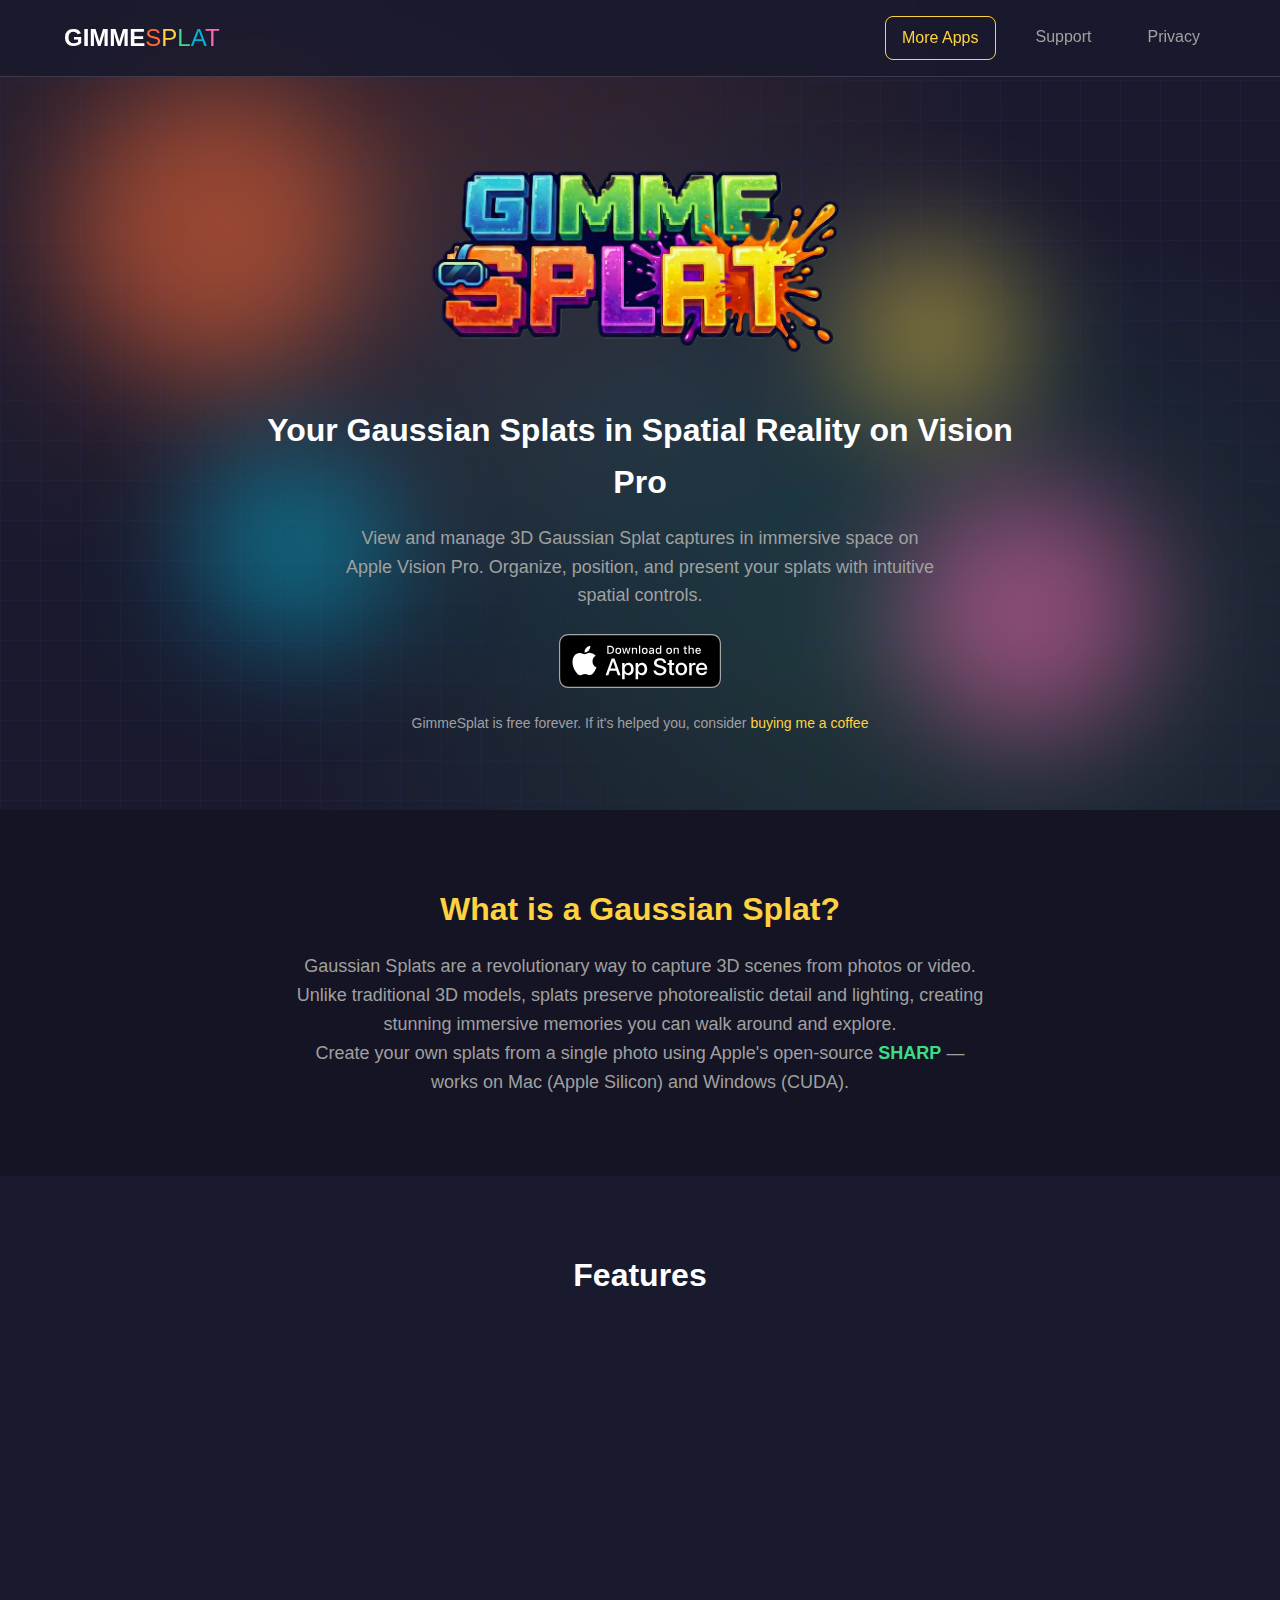
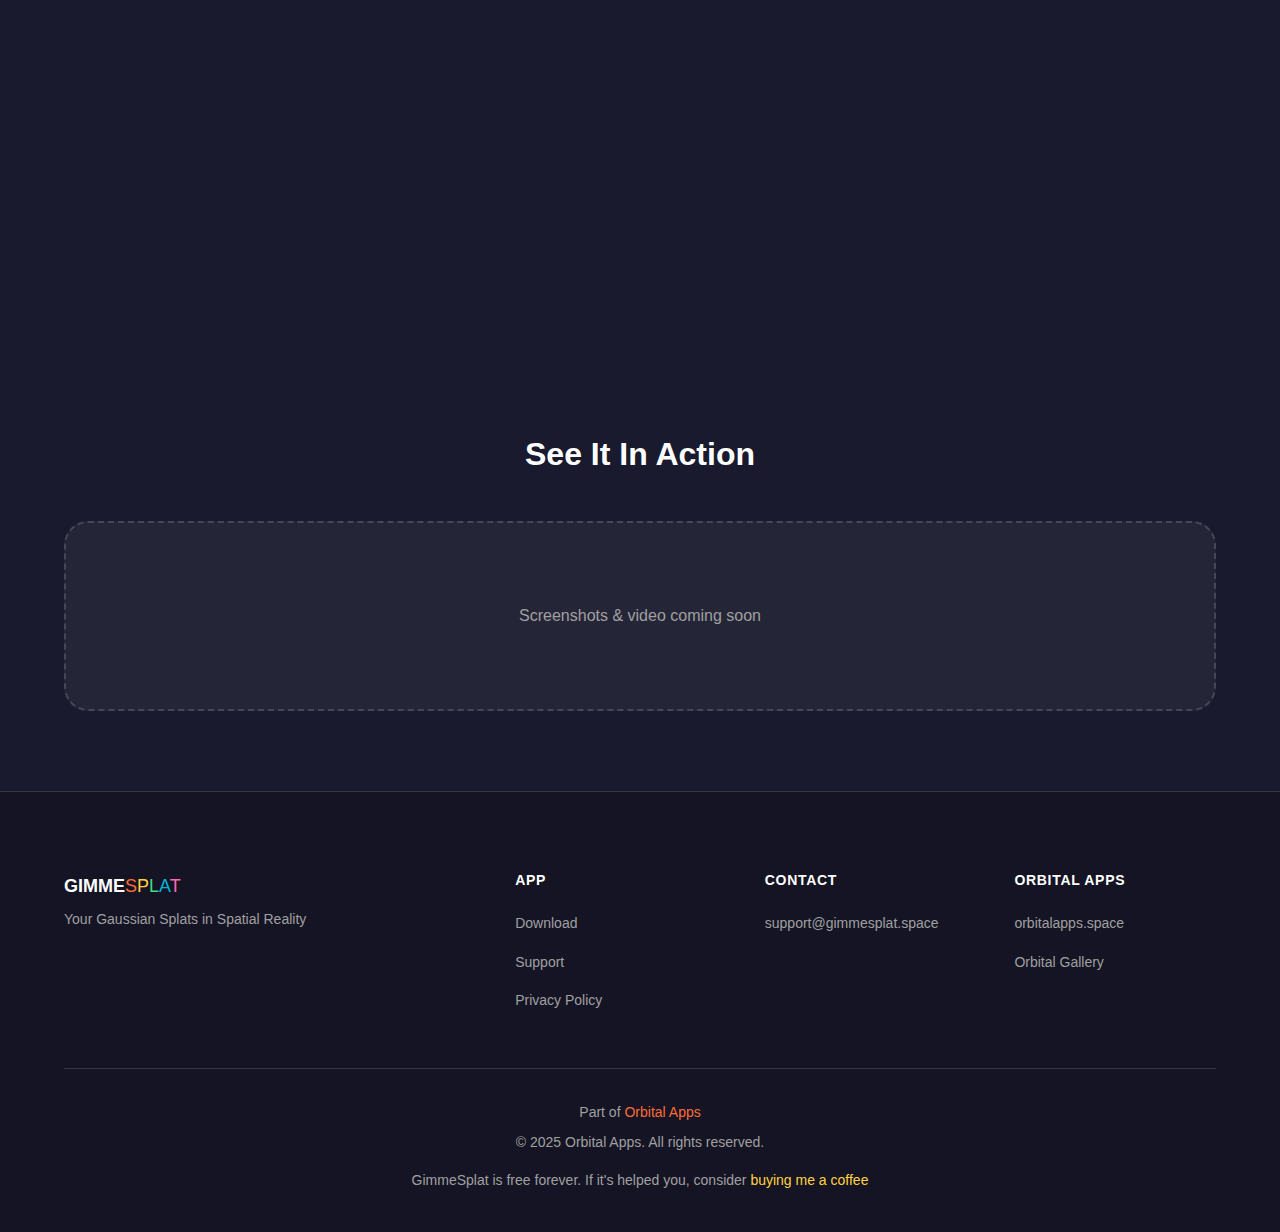
<file: index.html>
<!DOCTYPE html>
<html lang="en">
<head>
    <meta charset="UTF-8">
    <meta name="viewport" content="width=device-width, initial-scale=1.0">
    <title>GimmeSplat - Gaussian Splats in Spatial Reality | Apple Vision Pro</title>
    <meta name="description" content="View and manage Gaussian Splat 3D captures in immersive space on Apple Vision Pro. Multiple galleries, spatial controls, and AI metadata support.">

    <!-- Open Graph -->
    <meta property="og:title" content="GimmeSplat - Gaussian Splats in Spatial Reality">
    <meta property="og:description" content="View and manage Gaussian Splat 3D captures in immersive space on Apple Vision Pro.">
    <meta property="og:image" content="https://gimmesplat.space/images/og-image.png">
    <meta property="og:url" content="https://gimmesplat.space">
    <meta property="og:type" content="website">

    <!-- Twitter Card -->
    <meta name="twitter:card" content="summary_large_image">
    <meta name="twitter:title" content="GimmeSplat - Gaussian Splats in Spatial Reality">
    <meta name="twitter:description" content="View and manage Gaussian Splat 3D captures in immersive space on Apple Vision Pro.">
    <meta name="twitter:image" content="https://gimmesplat.space/images/og-image.png">

    <!-- Favicon -->
    <link rel="icon" type="image/png" href="images/app-icon.png">
    <link rel="apple-touch-icon" href="images/app-icon.png">

    <link rel="stylesheet" href="css/style.css">
</head>
<body>
    <!-- Navigation -->
    <nav class="nav">
        <div class="nav-container">
            <a href="/" class="nav-logo">
                <span class="logo-gimme">GIMME</span><span class="logo-splat"><span class="s">S</span><span class="p">P</span><span class="l">L</span><span class="a">A</span><span class="t">T</span></span>
            </a>
            <div class="nav-links">
                <a href="https://orbitalapps.space" class="nav-other-apps">More Apps</a>
                <a href="/support/">Support</a>
                <a href="/privacy/">Privacy</a>
            </div>
        </div>
    </nav>

    <!-- Hero Section -->
    <section class="hero">
        <div class="hero-bg">
            <div class="grid-overlay"></div>
            <!-- Decorative splats -->
            <div class="splat splat-1"></div>
            <div class="splat splat-2"></div>
            <div class="splat splat-3"></div>
            <div class="splat splat-4"></div>
        </div>
        <div class="hero-content">
            <div class="hero-logo">
                <img src="images/GimmeSplat_Logo_2_Website.png" alt="GimmeSplat" class="logo-image">
            </div>
            <p class="hero-tagline">Your Gaussian Splats in Spatial Reality on Vision Pro</p>
            <p class="hero-description">
                View and manage 3D Gaussian Splat captures in immersive space on Apple Vision Pro.
                Organize, position, and present your splats with intuitive spatial controls.
            </p>
            <a href="https://apps.apple.com/us/vision/apps-and-games" class="app-store-badge" aria-label="Download on the App Store">
                <img src="images/Download_on_App_Store/Black_lockup/SVG/Download_on_the_App_Store_Badge_US-UK_RGB_blk_092917.svg" alt="Download on the App Store" width="180" height="60">
            </a>
            <p class="hero-coffee">
                GimmeSplat is free forever. If it's helped you, consider <a href="https://buymeacoffee.com/orbitalapps">buying me a coffee</a>
            </p>
        </div>
    </section>

    <!-- What is a Gaussian Splat -->
    <section class="explainer">
        <div class="container">
            <h2>What is a Gaussian Splat?</h2>
            <p>
                Gaussian Splats are a revolutionary way to capture 3D scenes from photos or video.
                Unlike traditional 3D models, splats preserve photorealistic detail and lighting,
                creating stunning immersive memories you can walk around and explore.
            </p>
            <p class="explainer-cta">
                Create your own splats from a single photo using Apple's open-source
                <a href="https://github.com/apple/ml-sharp">SHARP</a> &mdash;
                works on Mac (Apple Silicon) and Windows (CUDA).
            </p>
        </div>
    </section>

    <!-- Features Section -->
    <section class="features">
        <div class="container">
            <h2>Features</h2>
            <div class="features-grid">
                <!-- Feature 1: Splat Sequencer -->
                <div class="feature-card" style="--accent: var(--color-pink)">
                    <div class="feature-icon">
                        <!-- SF Symbol: film.stack (sequencer) -->
                        <svg viewBox="0 0 24 24" fill="none" stroke="currentColor" stroke-width="1.5">
                            <rect x="2" y="4" width="20" height="16" rx="2"/>
                            <path d="M2 8h20M2 16h20M6 4v16M18 4v16"/>
                        </svg>
                    </div>
                    <h3>Splat Sequencer</h3>
                    <p>Choreograph splat presentations: record positions, set timing, and play back as an immersive slideshow.</p>
                </div>

                <!-- Feature 2: Spatial Freedom -->
                <div class="feature-card" style="--accent: var(--color-green)">
                    <div class="feature-icon">
                        <!-- SF Symbol: hand.pinch (spatial controls) -->
                        <svg viewBox="0 0 24 24" fill="none" stroke="currentColor" stroke-width="1.5">
                            <circle cx="12" cy="12" r="3"/>
                            <path d="M12 2v4M12 18v4M2 12h4M18 12h4"/>
                            <path d="M4.93 4.93l2.83 2.83M16.24 16.24l2.83 2.83M4.93 19.07l2.83-2.83M16.24 7.76l2.83-2.83"/>
                        </svg>
                    </div>
                    <h3>Spatial Freedom</h3>
                    <p>Intuitive gesture controls: pinch to scale, drag to move, twist to rotate. Position splats exactly where you want them.</p>
                </div>

                <!-- Feature 3: Smart Import -->
                <div class="feature-card" style="--accent: var(--color-blue)">
                    <div class="feature-icon">
                        <!-- SF Symbol: square.and.arrow.down (import) -->
                        <svg viewBox="0 0 24 24" fill="none" stroke="currentColor" stroke-width="1.5">
                            <path d="M12 3v12M12 15l-4-4M12 15l4-4"/>
                            <path d="M4 17v2a2 2 0 002 2h12a2 2 0 002-2v-2"/>
                        </svg>
                    </div>
                    <h3>Smart Import</h3>
                    <p>Drag & drop with automatic thumbnail matching. Just name your preview image the same as your splat file.</p>
                </div>

                <!-- Feature 4: Multiple Galleries -->
                <div class="feature-card" style="--accent: var(--color-orange)">
                    <div class="feature-icon">
                        <!-- SF Symbol: square.stack.3d.up (galleries) -->
                        <svg viewBox="0 0 24 24" fill="none" stroke="currentColor" stroke-width="1.5">
                            <rect x="3" y="8" width="14" height="10" rx="2"/>
                            <path d="M7 8V6a2 2 0 012-2h10a2 2 0 012 2v8a2 2 0 01-2 2h-2"/>
                            <path d="M5 12h10"/>
                        </svg>
                    </div>
                    <h3>Private Galleries</h3>
                    <p>Organize splats into separate collections. Lock sensitive galleries with Optic ID or passcode. Your content stays private.</p>
                </div>

                <!-- Feature 5: Universal Format -->
                <div class="feature-card" style="--accent: var(--color-yellow)">
                    <div class="feature-icon">
                        <!-- SF Symbol: doc.badge.gearshape (file format) -->
                        <svg viewBox="0 0 24 24" fill="none" stroke="currentColor" stroke-width="1.5">
                            <path d="M14 2H6a2 2 0 00-2 2v16a2 2 0 002 2h12a2 2 0 002-2V8l-6-6z"/>
                            <path d="M14 2v6h6"/>
                            <path d="M12 18v-6M9 15h6"/>
                        </svg>
                    </div>
                    <h3>Universal Format Support</h3>
                    <p>Works with any Gaussian Splat .ply or .splat file. If it's a splat, GimmeSplat can display it.</p>
                </div>
            </div>
        </div>
    </section>

    <!-- Screenshots Section (Placeholder) -->
    <section class="screenshots">
        <div class="container">
            <h2>See It In Action</h2>
            <div class="screenshots-placeholder">
                <p>Screenshots & video coming soon</p>
            </div>
        </div>
    </section>

    <!-- Footer -->
    <footer class="footer">
        <div class="container">
            <div class="footer-grid">
                <div class="footer-brand">
                    <span class="logo-gimme">GIMME</span><span class="logo-splat"><span class="s">S</span><span class="p">P</span><span class="l">L</span><span class="a">A</span><span class="t">T</span></span>
                    <p>Your Gaussian Splats in Spatial Reality</p>
                </div>
                <div class="footer-links">
                    <h4>App</h4>
                    <a href="https://apps.apple.com/us/vision/apps-and-games">Download</a>
                    <a href="/support/">Support</a>
                    <a href="/privacy/">Privacy Policy</a>
                </div>
                <div class="footer-links">
                    <h4>Contact</h4>
                    <a href="mailto:support@gimmesplat.space">support@gimmesplat.space</a>
                </div>
                <div class="footer-links">
                    <h4>Orbital Apps</h4>
                    <a href="https://orbitalapps.space">orbitalapps.space</a>
                    <a href="https://orbitalgallery.space">Orbital Gallery</a>
                </div>
            </div>
            <div class="footer-bottom">
                <p>Part of <a href="https://orbitalapps.space">Orbital Apps</a></p>
                <p class="copyright">&copy; 2025 Orbital Apps. All rights reserved.</p>
                <p class="coffee">
                    GimmeSplat is free forever. If it's helped you, consider
                    <a href="https://buymeacoffee.com/orbitalapps">buying me a coffee</a>
                </p>
            </div>
        </div>
    </footer>

    <script src="js/main.js"></script>
</body>
</html>
</file>
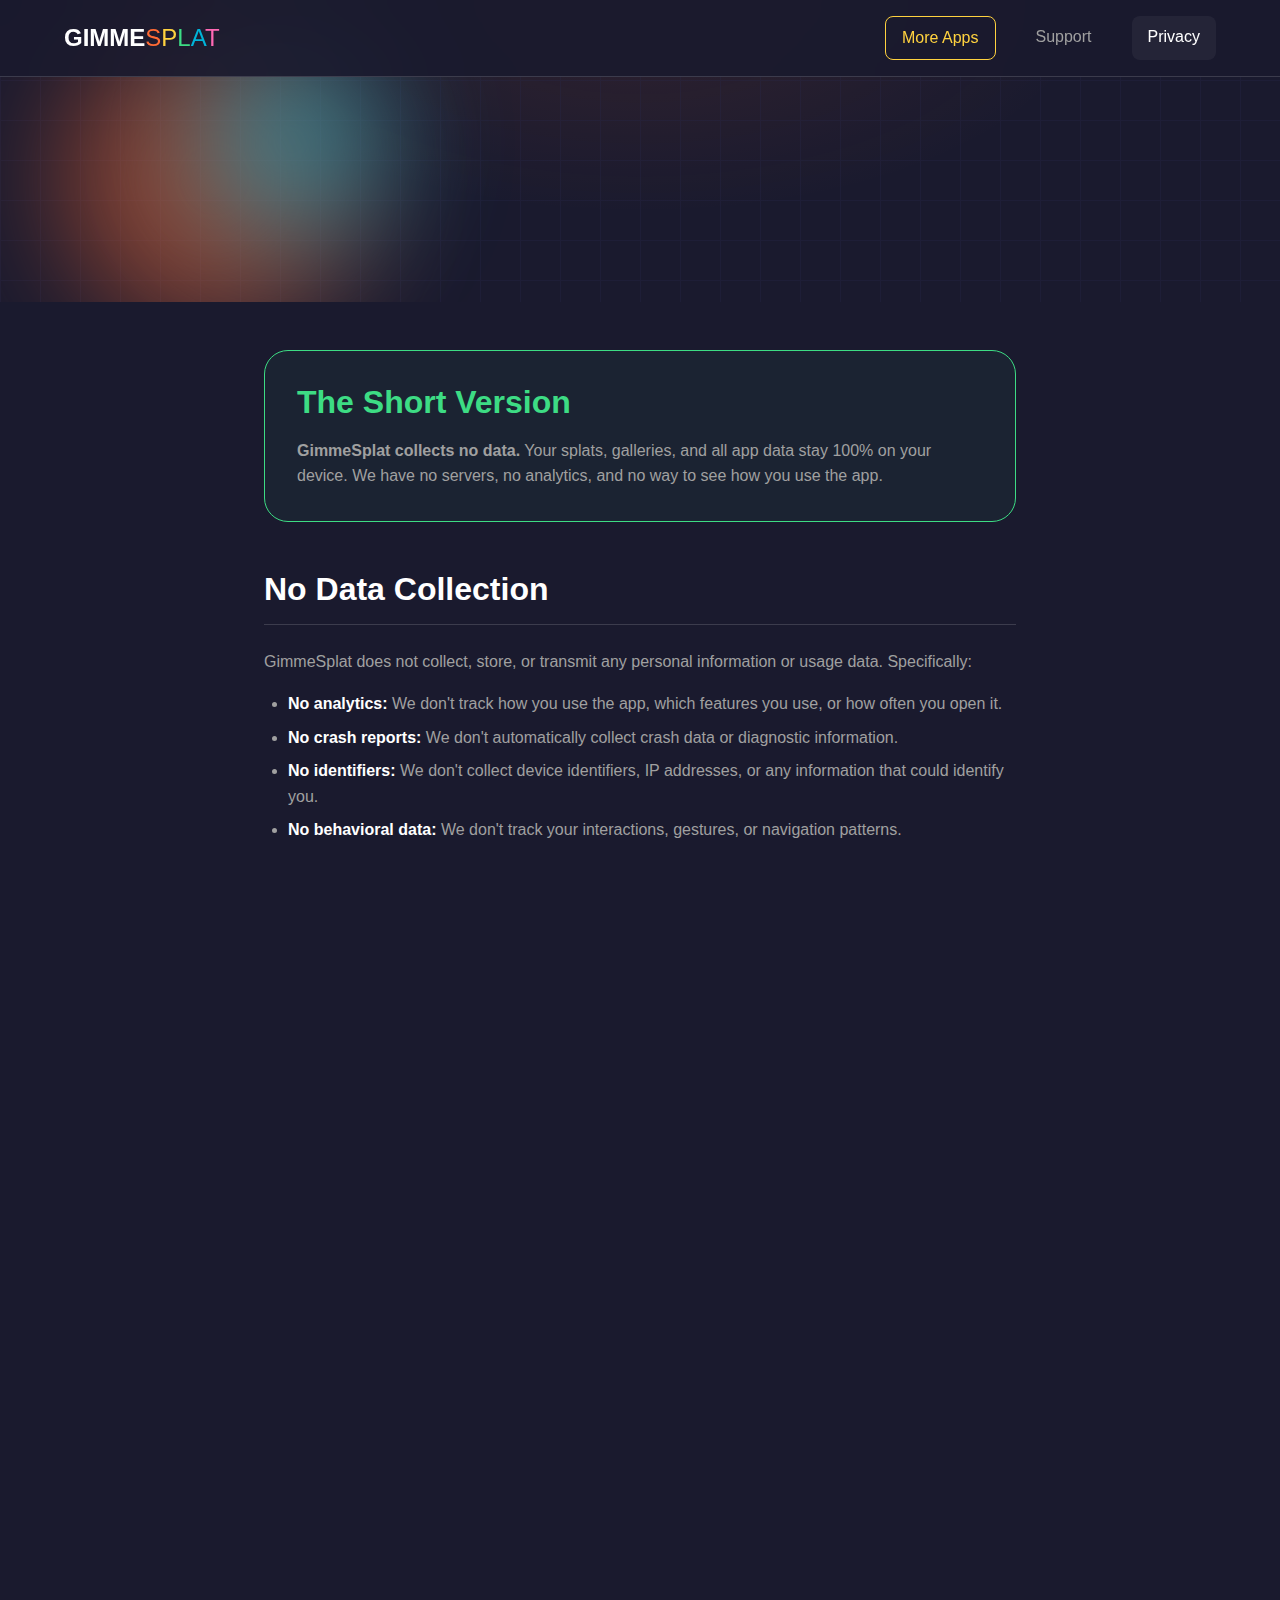
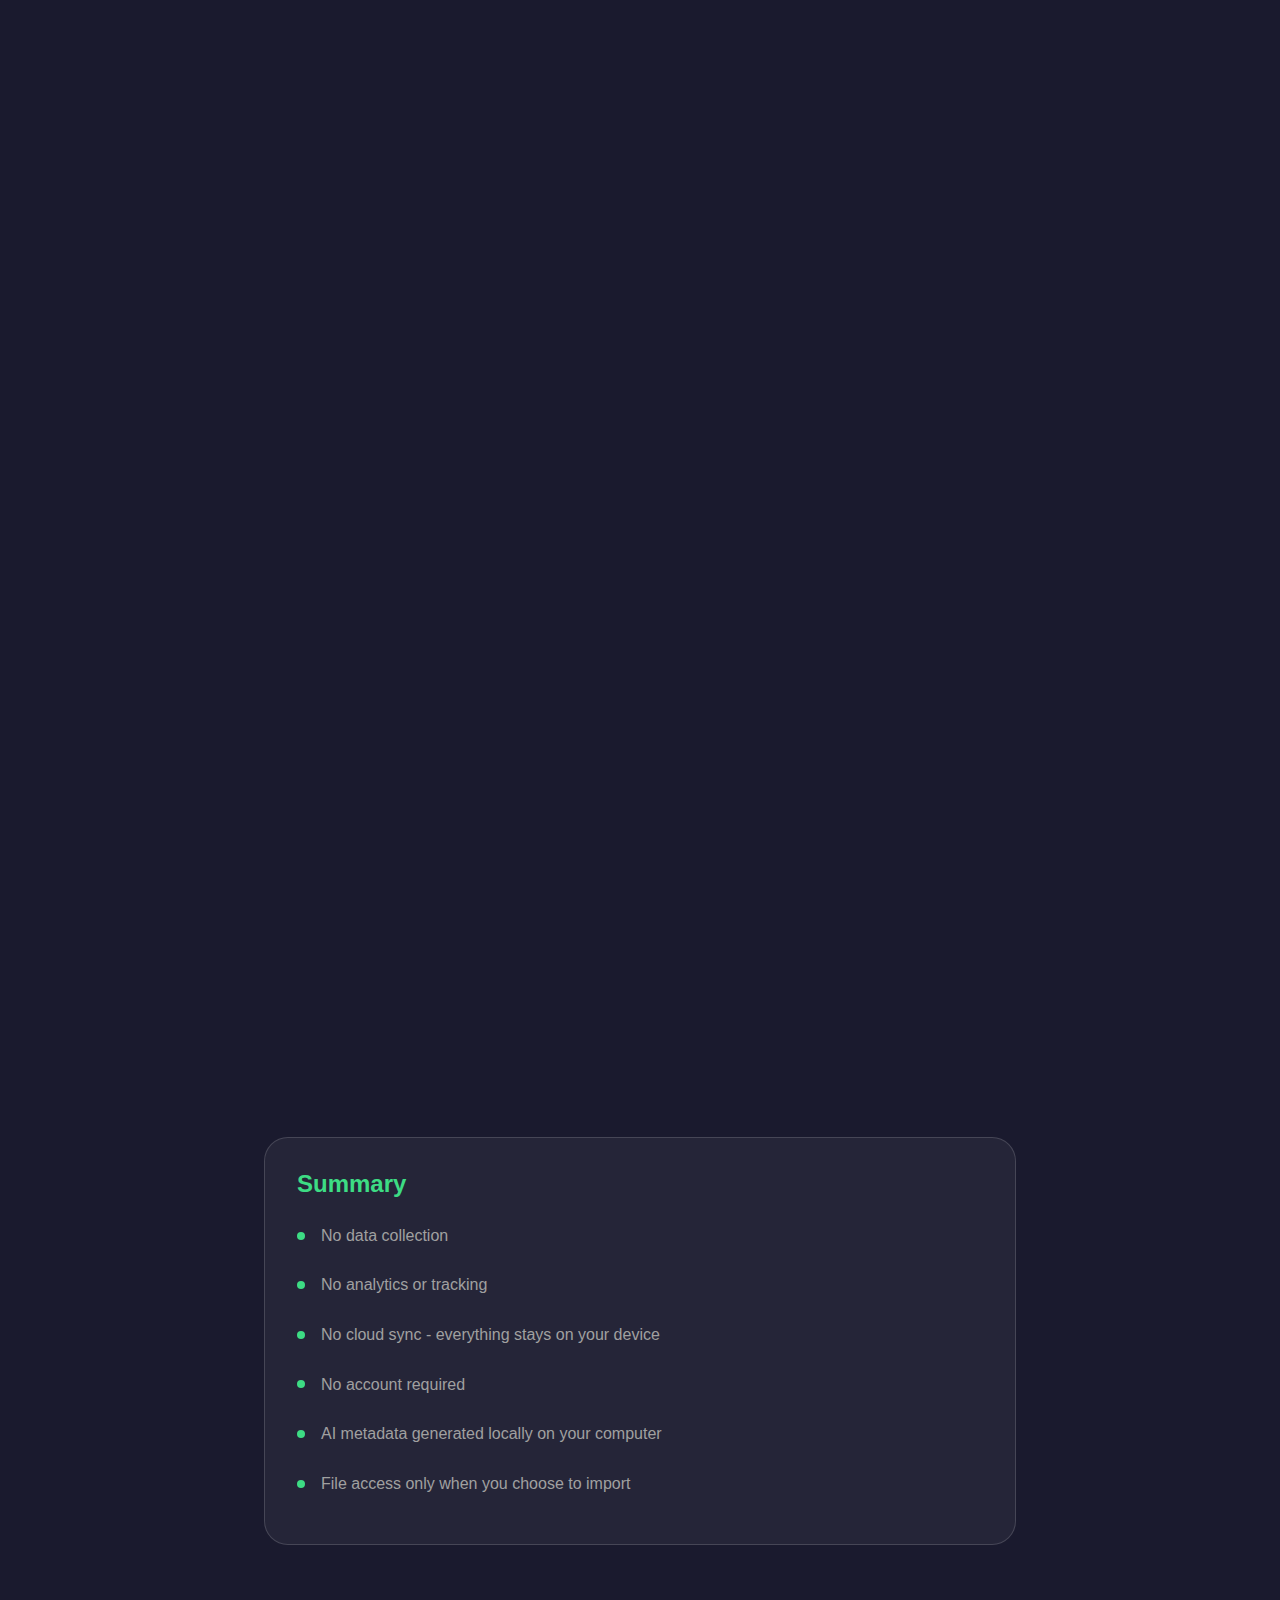
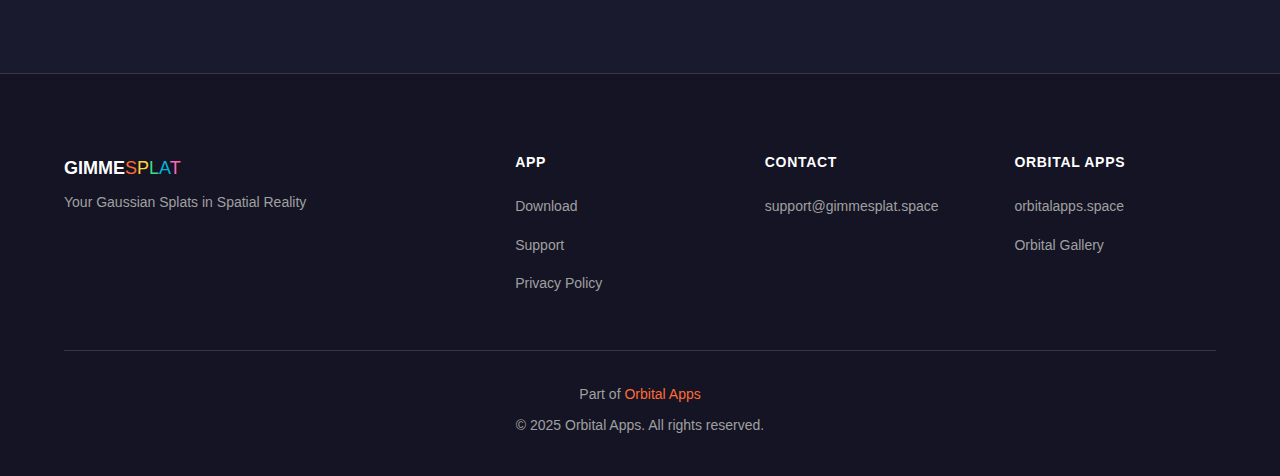
<file: privacy/index.html>
<!DOCTYPE html>
<html lang="en">
<head>
    <meta charset="UTF-8">
    <meta name="viewport" content="width=device-width, initial-scale=1.0">
    <title>Privacy Policy - GimmeSplat | Apple Vision Pro</title>
    <meta name="description" content="GimmeSplat privacy policy. Learn how we protect your data - spoiler: we don't collect any.">

    <!-- Open Graph -->
    <meta property="og:title" content="Privacy Policy - GimmeSplat">
    <meta property="og:description" content="GimmeSplat privacy policy. We don't collect any data.">
    <meta property="og:image" content="https://gimmesplat.space/images/og-image.png">
    <meta property="og:url" content="https://gimmesplat.space/privacy/">
    <meta property="og:type" content="website">

    <!-- Twitter Card -->
    <meta name="twitter:card" content="summary_large_image">
    <meta name="twitter:title" content="Privacy Policy - GimmeSplat">
    <meta name="twitter:description" content="GimmeSplat privacy policy. We don't collect any data.">
    <meta name="twitter:image" content="https://gimmesplat.space/images/og-image.png">

    <!-- Favicon -->
    <link rel="icon" type="image/png" href="../images/app-icon.png">
    <link rel="apple-touch-icon" href="../images/app-icon.png">

    <link rel="stylesheet" href="../css/style.css">
</head>
<body>
    <!-- Navigation -->
    <nav class="nav">
        <div class="nav-container">
            <a href="/" class="nav-logo">
                <span class="logo-gimme">GIMME</span><span class="logo-splat"><span class="s">S</span><span class="p">P</span><span class="l">L</span><span class="a">A</span><span class="t">T</span></span>
            </a>
            <div class="nav-links">
                <a href="https://orbitalapps.space" class="nav-other-apps">More Apps</a>
                <a href="/support/">Support</a>
                <a href="/privacy/" class="active">Privacy</a>
            </div>
        </div>
    </nav>

    <!-- Hero -->
    <section class="page-hero">
        <div class="hero-bg">
            <div class="grid-overlay"></div>
            <div class="splat splat-1"></div>
            <div class="splat splat-3"></div>
        </div>
        <div class="container">
            <h1>Privacy Policy</h1>
            <p>Last updated: January 2025</p>
        </div>
    </section>

    <!-- Privacy Content -->
    <section class="privacy-content">
        <div class="container">
            <div class="privacy-card highlight-card">
                <h2>The Short Version</h2>
                <p><strong>GimmeSplat collects no data.</strong> Your splats, galleries, and all app data stay 100% on your device. We have no servers, no analytics, and no way to see how you use the app.</p>
            </div>

            <div class="privacy-section">
                <h2>No Data Collection</h2>
                <p>GimmeSplat does not collect, store, or transmit any personal information or usage data. Specifically:</p>
                <ul>
                    <li><strong>No analytics:</strong> We don't track how you use the app, which features you use, or how often you open it.</li>
                    <li><strong>No crash reports:</strong> We don't automatically collect crash data or diagnostic information.</li>
                    <li><strong>No identifiers:</strong> We don't collect device identifiers, IP addresses, or any information that could identify you.</li>
                    <li><strong>No behavioral data:</strong> We don't track your interactions, gestures, or navigation patterns.</li>
                </ul>
            </div>

            <div class="privacy-section">
                <h2>No Cloud Sync</h2>
                <p>All your data is stored locally on your Apple Vision Pro:</p>
                <ul>
                    <li>Your Gaussian Splat files</li>
                    <li>Your galleries and organization</li>
                    <li>Your AI metadata (from ml-sharp)</li>
                    <li>Your app settings and preferences</li>
                    <li>Your Sequencer recordings</li>
                </ul>
                <p>We have no cloud infrastructure. Your data never leaves your device through GimmeSplat.</p>
            </div>

            <div class="privacy-section">
                <h2>No Account Required</h2>
                <p>GimmeSplat requires no sign-up, login, or account creation. You can use all features of the app without providing any personal information.</p>
            </div>

            <div class="privacy-section">
                <h2>File Access</h2>
                <p>GimmeSplat may request access to:</p>
                <ul>
                    <li><strong>Files:</strong> To import .ply and .splat files from your device storage</li>
                    <li><strong>Photos:</strong> Only if you choose to import thumbnail images from your photo library</li>
                </ul>
                <p>This access is only used when you explicitly choose to import files. We never automatically access, scan, or upload your files.</p>
            </div>

            <div class="privacy-section">
                <h2>Third-Party Services</h2>
                <p>GimmeSplat does not integrate with any third-party services, APIs, or SDKs that collect data. The app operates entirely offline and independently.</p>
            </div>

            <div class="privacy-section">
                <h2>Data Deletion</h2>
                <p>Since all data is stored locally on your device:</p>
                <ul>
                    <li>Delete individual splats using the Remove option in the app</li>
                    <li>Delete galleries using the Manage Galleries feature</li>
                    <li>Uninstall the app to remove all GimmeSplat data from your device</li>
                </ul>
            </div>

            <div class="privacy-section">
                <h2>Children's Privacy</h2>
                <p>GimmeSplat does not knowingly collect any information from anyone, including children under 13. Since we collect no data at all, there is no risk of children's data being collected.</p>
            </div>

            <div class="privacy-section">
                <h2>Changes to This Policy</h2>
                <p>If we ever change our privacy practices, we will update this page with the new policy and update the "Last updated" date. Since we currently collect no data, any change would likely only occur if we added optional features that require data processing, which would always be opt-in and clearly explained.</p>
            </div>

            <div class="privacy-section">
                <h2>Contact Us</h2>
                <p>If you have any questions about this Privacy Policy or GimmeSplat's data practices, please contact us:</p>
                <p><a href="mailto:support@gimmesplat.space">support@gimmesplat.space</a></p>
            </div>

            <div class="privacy-card">
                <h3>Summary</h3>
                <ul class="summary-list">
                    <li>No data collection</li>
                    <li>No analytics or tracking</li>
                    <li>No cloud sync - everything stays on your device</li>
                    <li>No account required</li>
                    <li>AI metadata generated locally on your computer</li>
                    <li>File access only when you choose to import</li>
                </ul>
            </div>
        </div>
    </section>

    <!-- Footer -->
    <footer class="footer">
        <div class="container">
            <div class="footer-grid">
                <div class="footer-brand">
                    <span class="logo-gimme">GIMME</span><span class="logo-splat"><span class="s">S</span><span class="p">P</span><span class="l">L</span><span class="a">A</span><span class="t">T</span></span>
                    <p>Your Gaussian Splats in Spatial Reality</p>
                </div>
                <div class="footer-links">
                    <h4>App</h4>
                    <a href="https://apps.apple.com/us/vision/apps-and-games">Download</a>
                    <a href="/support/">Support</a>
                    <a href="/privacy/">Privacy Policy</a>
                </div>
                <div class="footer-links">
                    <h4>Contact</h4>
                    <a href="mailto:support@gimmesplat.space">support@gimmesplat.space</a>
                </div>
                <div class="footer-links">
                    <h4>Orbital Apps</h4>
                    <a href="https://orbitalapps.space">orbitalapps.space</a>
                    <a href="https://orbitalgallery.space">Orbital Gallery</a>
                </div>
            </div>
            <div class="footer-bottom">
                <p>Part of <a href="https://orbitalapps.space">Orbital Apps</a></p>
                <p class="copyright">&copy; 2025 Orbital Apps. All rights reserved.</p>
            </div>
        </div>
    </footer>

    <script src="../js/main.js"></script>
</body>
</html>
</file>
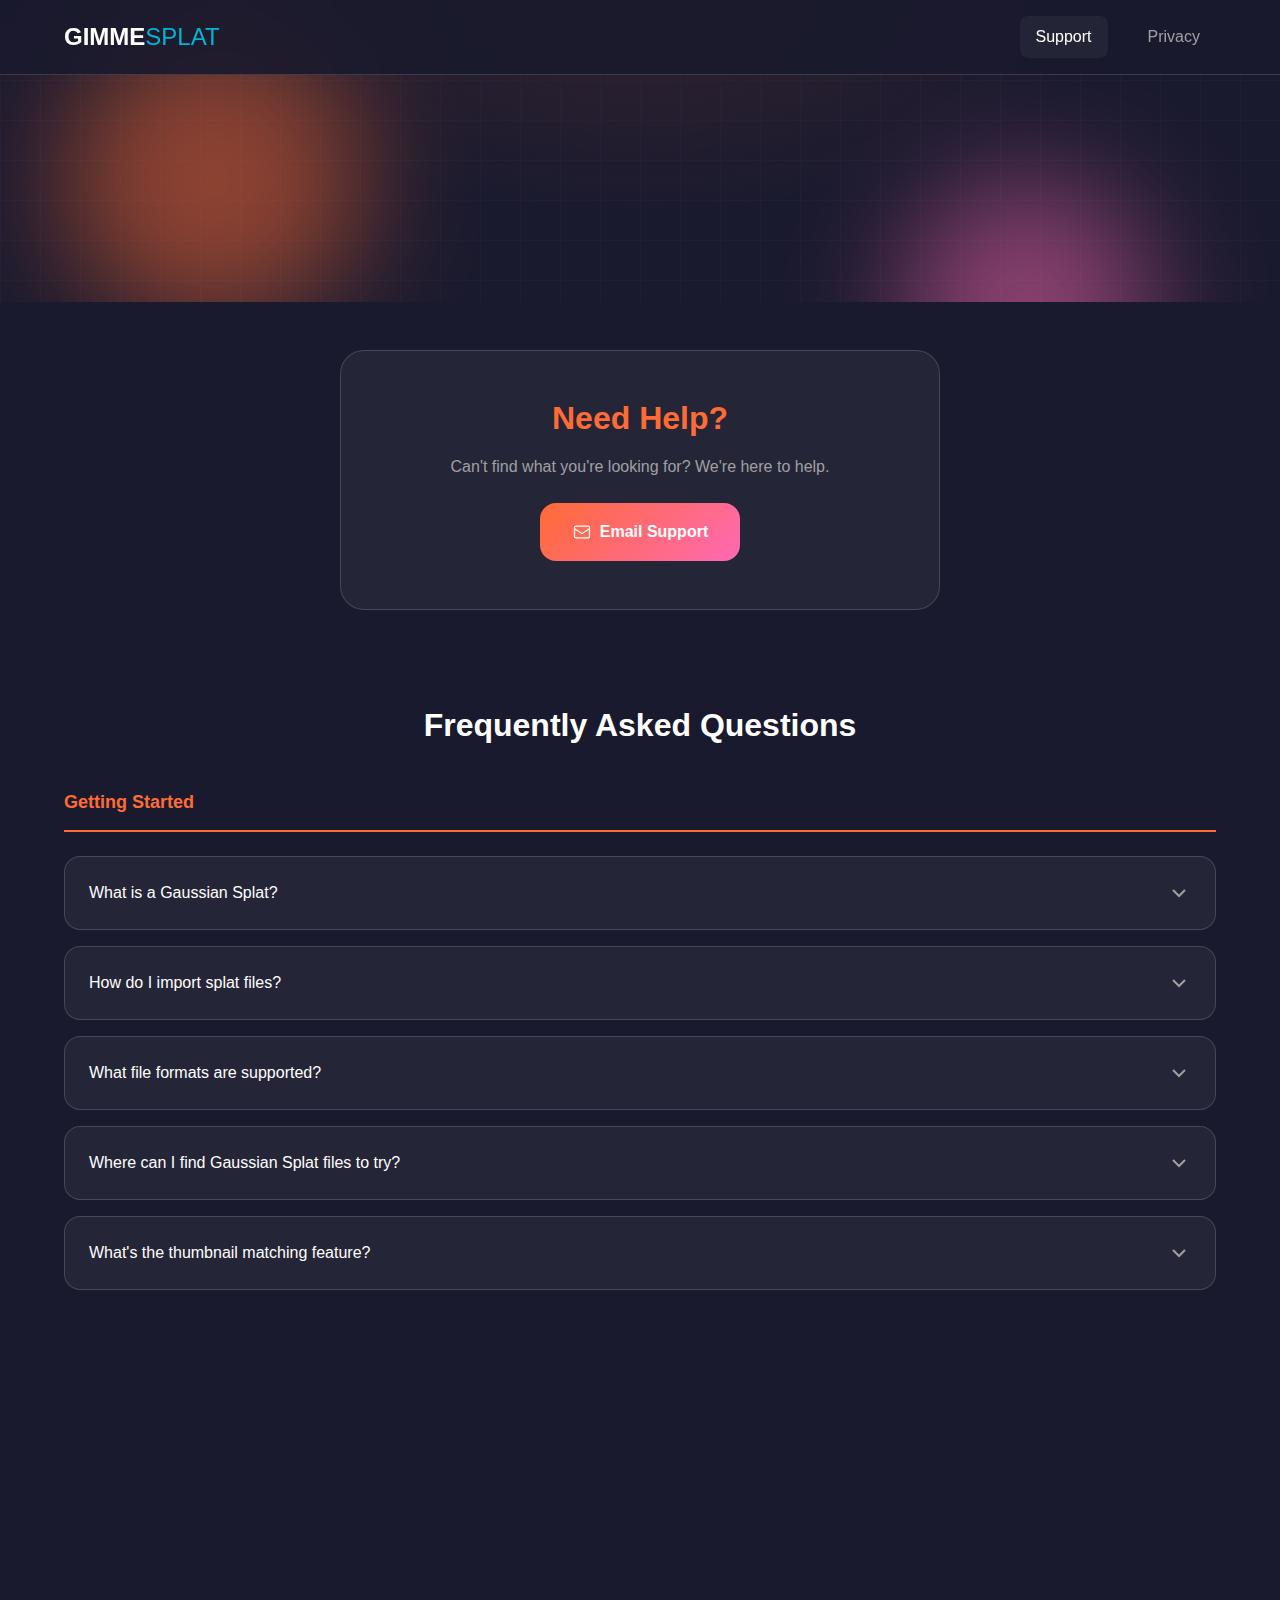
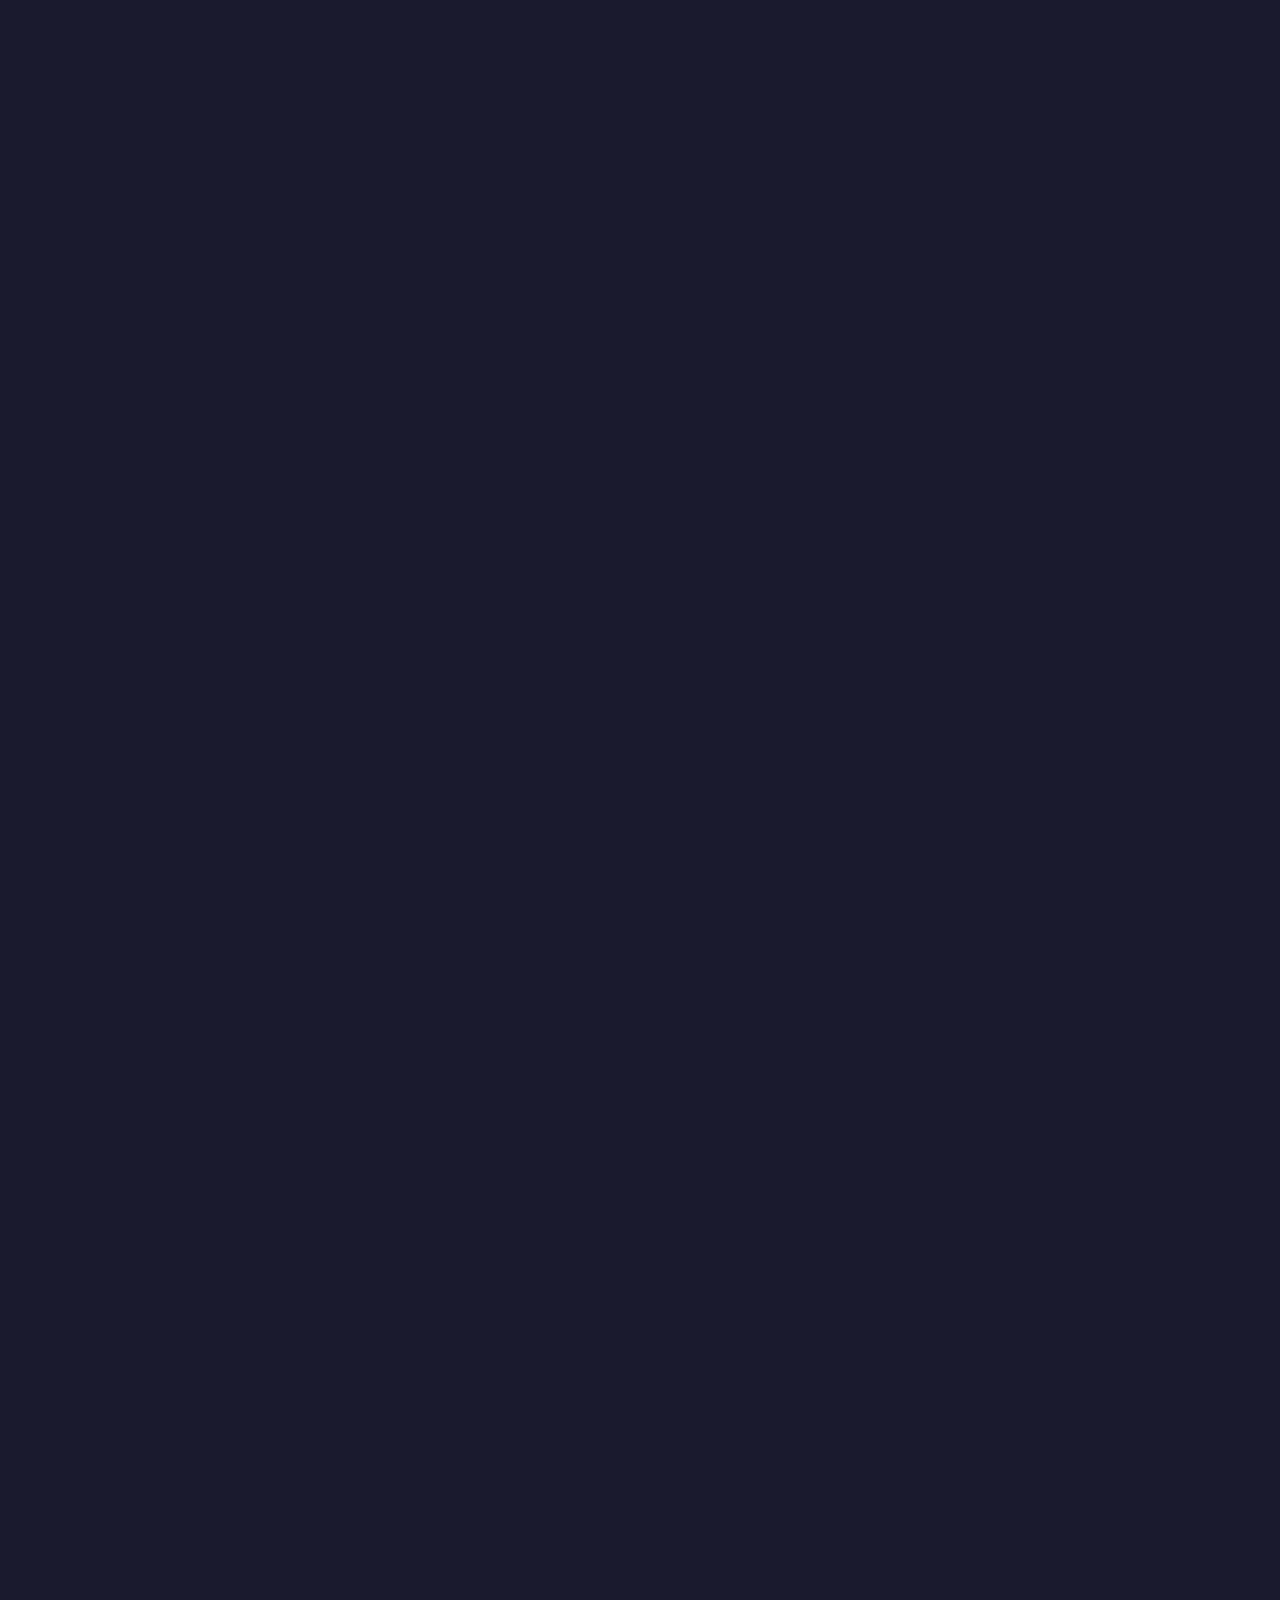
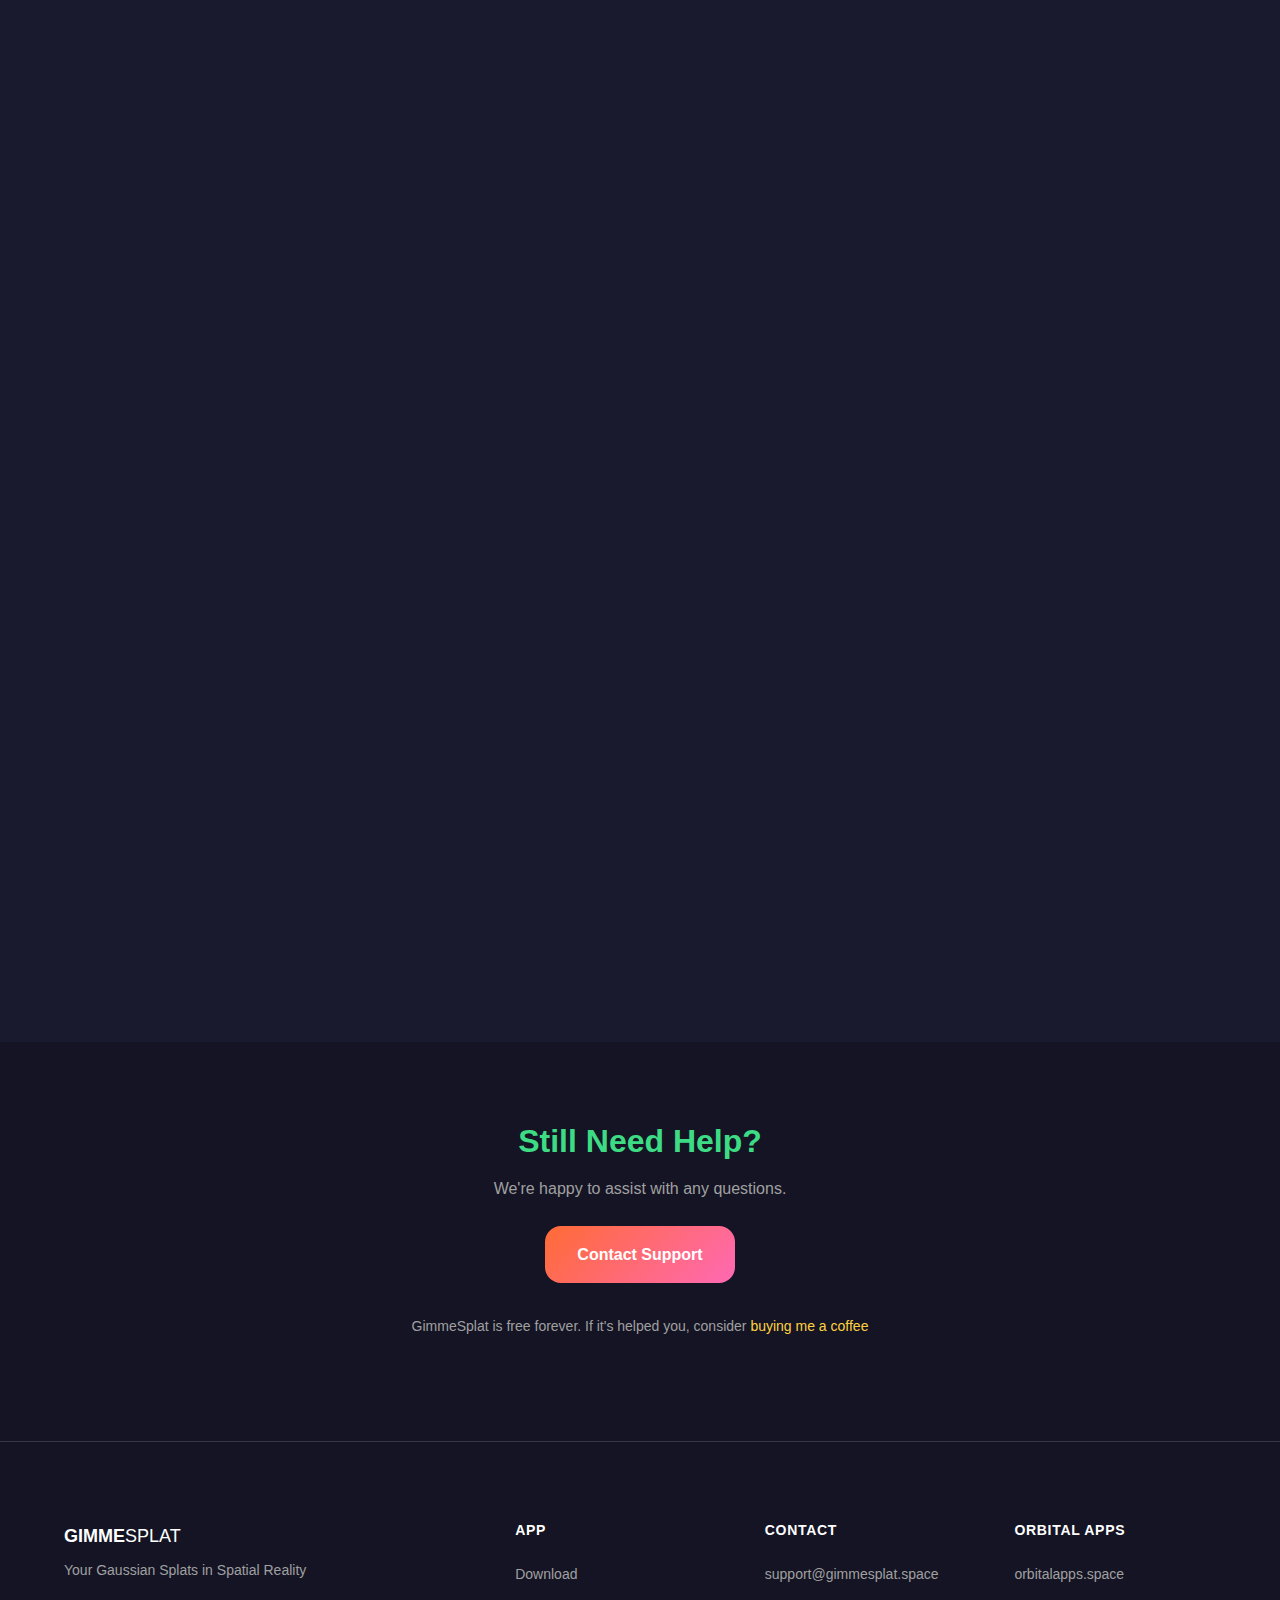
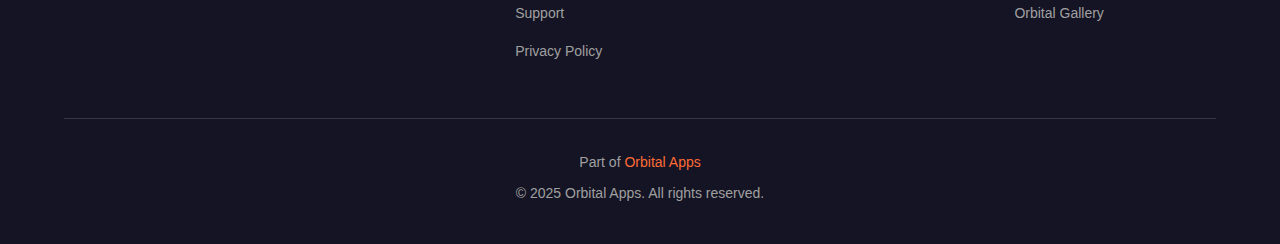
<file: support/index.html>
<!DOCTYPE html>
<html lang="en">
<head>
    <meta charset="UTF-8">
    <meta name="viewport" content="width=device-width, initial-scale=1.0">
    <title>Support - GimmeSplat | Apple Vision Pro</title>
    <meta name="description" content="Get help with GimmeSplat. FAQs, troubleshooting, and contact support for the Gaussian Splat viewer on Apple Vision Pro.">

    <!-- Open Graph -->
    <meta property="og:title" content="Support - GimmeSplat">
    <meta property="og:description" content="Get help with GimmeSplat. FAQs, troubleshooting, and contact support.">
    <meta property="og:image" content="https://gimmesplat.space/images/og-image.png">
    <meta property="og:url" content="https://gimmesplat.space/support/">
    <meta property="og:type" content="website">

    <!-- Twitter Card -->
    <meta name="twitter:card" content="summary_large_image">
    <meta name="twitter:title" content="Support - GimmeSplat">
    <meta name="twitter:description" content="Get help with GimmeSplat. FAQs, troubleshooting, and contact support.">
    <meta name="twitter:image" content="https://gimmesplat.space/images/og-image.png">

    <!-- Favicon -->
    <link rel="icon" type="image/png" href="../images/app-icon.png">
    <link rel="apple-touch-icon" href="../images/app-icon.png">

    <link rel="stylesheet" href="../css/style.css">
</head>
<body>
    <!-- Navigation -->
    <nav class="nav">
        <div class="nav-container">
            <a href="/" class="nav-logo">
                <span class="logo-gimme">GIMME</span><span class="logo-splat">SPLAT</span>
            </a>
            <div class="nav-links">
                <a href="/support/" class="active">Support</a>
                <a href="/privacy/">Privacy</a>
            </div>
        </div>
    </nav>

    <!-- Hero -->
    <section class="page-hero">
        <div class="hero-bg">
            <div class="grid-overlay"></div>
            <div class="splat splat-1"></div>
            <div class="splat splat-2"></div>
        </div>
        <div class="container">
            <h1>Support</h1>
            <p>Find answers or get in touch</p>
        </div>
    </section>

    <!-- Contact Section -->
    <section class="contact-section">
        <div class="container">
            <div class="contact-card">
                <h2>Need Help?</h2>
                <p>Can't find what you're looking for? We're here to help.</p>
                <a href="mailto:support@gimmesplat.space" class="contact-button">
                    <svg viewBox="0 0 24 24" fill="none" stroke="currentColor" stroke-width="1.5">
                        <path d="M3 8l7.89 5.26a2 2 0 002.22 0L21 8M5 19h14a2 2 0 002-2V7a2 2 0 00-2-2H5a2 2 0 00-2 2v10a2 2 0 002 2z"/>
                    </svg>
                    Email Support
                </a>
            </div>
        </div>
    </section>

    <!-- FAQ Section -->
    <section class="faq-section">
        <div class="container">
            <h2>Frequently Asked Questions</h2>

            <!-- Getting Started -->
            <div class="faq-category">
                <h3 class="faq-category-title" style="--accent: var(--color-orange)">Getting Started</h3>

                <div class="faq-item">
                    <button class="faq-question" aria-expanded="false">
                        <span>What is a Gaussian Splat?</span>
                        <svg class="faq-icon" viewBox="0 0 24 24" fill="none" stroke="currentColor" stroke-width="2">
                            <path d="M6 9l6 6 6-6"/>
                        </svg>
                    </button>
                    <div class="faq-answer">
                        <p>A Gaussian Splat is a 3D capture created from photos or video. Unlike traditional 3D mesh models, splats use millions of tiny colored points (gaussians) to recreate a scene with photorealistic detail. They preserve lighting, reflections, and fine details that meshes often lose, making them perfect for capturing real-world moments in immersive 3D.</p>
                    </div>
                </div>

                <div class="faq-item">
                    <button class="faq-question" aria-expanded="false">
                        <span>How do I import splat files?</span>
                        <svg class="faq-icon" viewBox="0 0 24 24" fill="none" stroke="currentColor" stroke-width="2">
                            <path d="M6 9l6 6 6-6"/>
                        </svg>
                    </button>
                    <div class="faq-answer">
                        <p>There are two ways to import splats:</p>
                        <ul>
                            <li><strong>Drag & Drop:</strong> Simply drag .ply or .splat files from the Files app into GimmeSplat</li>
                            <li><strong>Add Button:</strong> Tap the + button in the gallery view and select files from the file picker</li>
                        </ul>
                        <p>GimmeSplat will automatically import your files and add them to the current gallery.</p>
                    </div>
                </div>

                <div class="faq-item">
                    <button class="faq-question" aria-expanded="false">
                        <span>What file formats are supported?</span>
                        <svg class="faq-icon" viewBox="0 0 24 24" fill="none" stroke="currentColor" stroke-width="2">
                            <path d="M6 9l6 6 6-6"/>
                        </svg>
                    </button>
                    <div class="faq-answer">
                        <p>GimmeSplat supports:</p>
                        <ul>
                            <li><strong>.ply</strong> - PLY format Gaussian Splats (most common)</li>
                            <li><strong>.splat</strong> - Compressed splat format</li>
                        </ul>
                        <p>Any Gaussian Splat file in these formats will work, regardless of which tool or service created it.</p>
                    </div>
                </div>

                <div class="faq-item">
                    <button class="faq-question" aria-expanded="false">
                        <span>Where can I find Gaussian Splat files to try?</span>
                        <svg class="faq-icon" viewBox="0 0 24 24" fill="none" stroke="currentColor" stroke-width="2">
                            <path d="M6 9l6 6 6-6"/>
                        </svg>
                    </button>
                    <div class="faq-answer">
                        <p>Here are some places to find or create Gaussian Splats:</p>
                        <ul>
                            <li><strong>Polycam</strong> - Create splats from your iPhone/iPad photos</li>
                            <li><strong>Luma AI</strong> - Web-based splat creation from video</li>
                            <li><strong>Postshot</strong> - Desktop software for creating splats</li>
                            <li><strong>Sketchfab</strong> - Some creators share downloadable splat files</li>
                        </ul>
                        <p>You can also create your own from photos using various open-source tools.</p>
                    </div>
                </div>

                <div class="faq-item">
                    <button class="faq-question" aria-expanded="false">
                        <span>What's the thumbnail matching feature?</span>
                        <svg class="faq-icon" viewBox="0 0 24 24" fill="none" stroke="currentColor" stroke-width="2">
                            <path d="M6 9l6 6 6-6"/>
                        </svg>
                    </button>
                    <div class="faq-answer">
                        <p>When you import a splat file, GimmeSplat automatically looks for a matching thumbnail image. If your splat is named <code>vacation.ply</code>, it will look for <code>vacation.jpg</code> or <code>vacation.png</code> in the same location.</p>
                        <p>This makes it easy to have preview images for your splats in the gallery view without manually assigning them.</p>
                    </div>
                </div>
            </div>

            <!-- Galleries -->
            <div class="faq-category">
                <h3 class="faq-category-title" style="--accent: var(--color-green)">Galleries</h3>

                <div class="faq-item">
                    <button class="faq-question" aria-expanded="false">
                        <span>Can I organize splats into galleries?</span>
                        <svg class="faq-icon" viewBox="0 0 24 24" fill="none" stroke="currentColor" stroke-width="2">
                            <path d="M6 9l6 6 6-6"/>
                        </svg>
                    </button>
                    <div class="faq-answer">
                        <p>Yes! You can create unlimited galleries to organize your splats however you like. Create galleries for different projects, locations, time periods, or any other way that makes sense for your collection.</p>
                    </div>
                </div>

                <div class="faq-item">
                    <button class="faq-question" aria-expanded="false">
                        <span>How do I create a new gallery?</span>
                        <svg class="faq-icon" viewBox="0 0 24 24" fill="none" stroke="currentColor" stroke-width="2">
                            <path d="M6 9l6 6 6-6"/>
                        </svg>
                    </button>
                    <div class="faq-answer">
                        <p>To create a new gallery:</p>
                        <ol>
                            <li>Tap the gallery selector in the top navigation</li>
                            <li>Tap "Manage Galleries"</li>
                            <li>Tap the + button to create a new gallery</li>
                            <li>Enter a name for your gallery</li>
                        </ol>
                    </div>
                </div>

                <div class="faq-item">
                    <button class="faq-question" aria-expanded="false">
                        <span>How do I switch between galleries?</span>
                        <svg class="faq-icon" viewBox="0 0 24 24" fill="none" stroke="currentColor" stroke-width="2">
                            <path d="M6 9l6 6 6-6"/>
                        </svg>
                    </button>
                    <div class="faq-answer">
                        <p>Tap the gallery name in the top navigation bar. A dropdown will appear showing all your galleries. Tap any gallery to switch to it instantly.</p>
                    </div>
                </div>

                <div class="faq-item">
                    <button class="faq-question" aria-expanded="false">
                        <span>How do I rename or delete a gallery?</span>
                        <svg class="faq-icon" viewBox="0 0 24 24" fill="none" stroke="currentColor" stroke-width="2">
                            <path d="M6 9l6 6 6-6"/>
                        </svg>
                    </button>
                    <div class="faq-answer">
                        <p>To manage your galleries:</p>
                        <ol>
                            <li>Tap the gallery selector in the top navigation</li>
                            <li>Tap "Manage Galleries"</li>
                            <li>To rename: Tap the gallery name and edit it</li>
                            <li>To delete: Swipe left on the gallery or tap the delete button</li>
                        </ol>
                        <p><strong>Note:</strong> Deleting a gallery will remove all splats in that gallery from the app.</p>
                    </div>
                </div>
            </div>

            <!-- Spatial Controls -->
            <div class="faq-category">
                <h3 class="faq-category-title" style="--accent: var(--color-blue)">Spatial Controls</h3>

                <div class="faq-item">
                    <button class="faq-question" aria-expanded="false">
                        <span>How do I move a splat?</span>
                        <svg class="faq-icon" viewBox="0 0 24 24" fill="none" stroke="currentColor" stroke-width="2">
                            <path d="M6 9l6 6 6-6"/>
                        </svg>
                    </button>
                    <div class="faq-answer">
                        <p>Use the <strong>drag gesture</strong> to move a splat. Look at the splat, pinch and hold, then drag your hand to reposition it anywhere in your space. Release to place the splat in its new position.</p>
                    </div>
                </div>

                <div class="faq-item">
                    <button class="faq-question" aria-expanded="false">
                        <span>How do I resize a splat?</span>
                        <svg class="faq-icon" viewBox="0 0 24 24" fill="none" stroke="currentColor" stroke-width="2">
                            <path d="M6 9l6 6 6-6"/>
                        </svg>
                    </button>
                    <div class="faq-answer">
                        <p>Use the <strong>pinch gesture</strong> with two hands. Spread your hands apart to make the splat larger, or bring them together to make it smaller. The splat scales uniformly from its center.</p>
                    </div>
                </div>

                <div class="faq-item">
                    <button class="faq-question" aria-expanded="false">
                        <span>How do I rotate a splat?</span>
                        <svg class="faq-icon" viewBox="0 0 24 24" fill="none" stroke="currentColor" stroke-width="2">
                            <path d="M6 9l6 6 6-6"/>
                        </svg>
                    </button>
                    <div class="faq-answer">
                        <p>Use the <strong>twist gesture</strong>. Pinch with both hands on the splat and rotate them like turning a steering wheel. You can rotate freely in any direction.</p>
                    </div>
                </div>

                <div class="faq-item">
                    <button class="faq-question" aria-expanded="false">
                        <span>How do I reset a splat's position?</span>
                        <svg class="faq-icon" viewBox="0 0 24 24" fill="none" stroke="currentColor" stroke-width="2">
                            <path d="M6 9l6 6 6-6"/>
                        </svg>
                    </button>
                    <div class="faq-answer">
                        <p>Tap on a splat to open its control panel, then tap the <strong>Reset</strong> button. This will return the splat to its default size, rotation, and position in front of you.</p>
                    </div>
                </div>
            </div>

            <!-- Splat Sequencer -->
            <div class="faq-category">
                <h3 class="faq-category-title" style="--accent: var(--color-pink)">Splat Sequencer</h3>

                <div class="faq-item">
                    <button class="faq-question" aria-expanded="false">
                        <span>What is the Splat Sequencer?</span>
                        <svg class="faq-icon" viewBox="0 0 24 24" fill="none" stroke="currentColor" stroke-width="2">
                            <path d="M6 9l6 6 6-6"/>
                        </svg>
                    </button>
                    <div class="faq-answer">
                        <p>The Splat Sequencer lets you create choreographed presentations of your splats. Record the order and position of each splat, set timing between transitions, and play it back as an immersive slideshow. Perfect for showing off a collection or creating guided experiences.</p>
                    </div>
                </div>

                <div class="faq-item">
                    <button class="faq-question" aria-expanded="false">
                        <span>How do I record a sequence?</span>
                        <svg class="faq-icon" viewBox="0 0 24 24" fill="none" stroke="currentColor" stroke-width="2">
                            <path d="M6 9l6 6 6-6"/>
                        </svg>
                    </button>
                    <div class="faq-answer">
                        <ol>
                            <li>Open the Sequencer from the menu</li>
                            <li>Tap the Record button to start</li>
                            <li>Select a splat from your gallery to add it to the sequence</li>
                            <li>Position the splat where you want it to appear</li>
                            <li>Repeat for each splat you want to include</li>
                            <li>Tap Stop to finish recording</li>
                        </ol>
                        <p>Each splat's position, size, and rotation are recorded as part of the sequence.</p>
                    </div>
                </div>

                <div class="faq-item">
                    <button class="faq-question" aria-expanded="false">
                        <span>How do I set the timing between splats?</span>
                        <svg class="faq-icon" viewBox="0 0 24 24" fill="none" stroke="currentColor" stroke-width="2">
                            <path d="M6 9l6 6 6-6"/>
                        </svg>
                    </button>
                    <div class="faq-answer">
                        <p>In the Sequencer settings, you can adjust the <strong>transition duration</strong> (how long between each splat appearing). Use the slider to set anywhere from instant transitions to several seconds between each splat.</p>
                    </div>
                </div>

                <div class="faq-item">
                    <button class="faq-question" aria-expanded="false">
                        <span>Can I loop my sequence?</span>
                        <svg class="faq-icon" viewBox="0 0 24 24" fill="none" stroke="currentColor" stroke-width="2">
                            <path d="M6 9l6 6 6-6"/>
                        </svg>
                    </button>
                    <div class="faq-answer">
                        <p>Yes! Toggle the <strong>Repeat</strong> option in the Sequencer controls. When enabled, the sequence will automatically restart from the beginning after the last splat, creating a continuous loop.</p>
                    </div>
                </div>

                <div class="faq-item">
                    <button class="faq-question" aria-expanded="false">
                        <span>Can I add splats to a sequence while paused?</span>
                        <svg class="faq-icon" viewBox="0 0 24 24" fill="none" stroke="currentColor" stroke-width="2">
                            <path d="M6 9l6 6 6-6"/>
                        </svg>
                    </button>
                    <div class="faq-answer">
                        <p>Yes! You can pause playback at any time and add new splats to the sequence. The new splats will be inserted at the current position in the sequence.</p>
                    </div>
                </div>
            </div>

            <!-- AI Metadata & Search -->
            <div class="faq-category">
                <h3 class="faq-category-title" style="--accent: var(--color-yellow)">AI Metadata & Search</h3>

                <div class="faq-item">
                    <button class="faq-question" aria-expanded="false">
                        <span>What is ml-sharp?</span>
                        <svg class="faq-icon" viewBox="0 0 24 24" fill="none" stroke="currentColor" stroke-width="2">
                            <path d="M6 9l6 6 6-6"/>
                        </svg>
                    </button>
                    <div class="faq-answer">
                        <p><strong>ml-sharp</strong> is a free third-party tool for Mac and PC. It analyzes your splat thumbnail images and generates AI metadata including:</p>
                        <ul>
                            <li>Automatic captions describing the scene</li>
                            <li>Content tags for categorization</li>
                            <li>Face detection with emotion and age estimation</li>
                            <li>NSFW content flagging</li>
                        </ul>
                        <p>The metadata is saved as JSON files that GimmeSplat automatically imports alongside your splats.</p>
                    </div>
                </div>

                <div class="faq-item">
                    <button class="faq-question" aria-expanded="false">
                        <span>How do captions and tags get added?</span>
                        <svg class="faq-icon" viewBox="0 0 24 24" fill="none" stroke="currentColor" stroke-width="2">
                            <path d="M6 9l6 6 6-6"/>
                        </svg>
                    </button>
                    <div class="faq-answer">
                        <p>Use ml-sharp on your computer to process your splat thumbnails. It generates a JSON file for each image (e.g., <code>vacation.json</code> for <code>vacation.jpg</code>). When you import your .ply file into GimmeSplat, it automatically looks for and imports the matching JSON metadata file.</p>
                    </div>
                </div>

                <div class="faq-item">
                    <button class="faq-question" aria-expanded="false">
                        <span>What does the sparkle badge mean?</span>
                        <svg class="faq-icon" viewBox="0 0 24 24" fill="none" stroke="currentColor" stroke-width="2">
                            <path d="M6 9l6 6 6-6"/>
                        </svg>
                    </button>
                    <div class="faq-answer">
                        <p>The sparkle badge indicates that a splat has AI-generated metadata attached. Splats with this badge can be searched by caption, filtered by tags, and have additional information like emotion and age detection available.</p>
                    </div>
                </div>

                <div class="faq-item">
                    <button class="faq-question" aria-expanded="false">
                        <span>How do I search my gallery?</span>
                        <svg class="faq-icon" viewBox="0 0 24 24" fill="none" stroke="currentColor" stroke-width="2">
                            <path d="M6 9l6 6 6-6"/>
                        </svg>
                    </button>
                    <div class="faq-answer">
                        <p>Use the search bar at the top of the gallery view. Type to search by:</p>
                        <ul>
                            <li>File name</li>
                            <li>AI-generated captions (for splats with metadata)</li>
                            <li>Tags (for splats with metadata)</li>
                        </ul>
                        <p>Results update in real-time as you type.</p>
                    </div>
                </div>

                <div class="faq-item">
                    <button class="faq-question" aria-expanded="false">
                        <span>How do I filter by emotion/age?</span>
                        <svg class="faq-icon" viewBox="0 0 24 24" fill="none" stroke="currentColor" stroke-width="2">
                            <path d="M6 9l6 6 6-6"/>
                        </svg>
                    </button>
                    <div class="faq-answer">
                        <p>Tap the filter icon next to the search bar to reveal filter options. You can filter by:</p>
                        <ul>
                            <li><strong>Emotion:</strong> Happy, Sad, Surprised, Neutral, etc.</li>
                            <li><strong>Age range:</strong> Filter by detected ages in the splat</li>
                        </ul>
                        <p>These filters only work on splats that have AI metadata from ml-sharp.</p>
                    </div>
                </div>

                <div class="faq-item">
                    <button class="faq-question" aria-expanded="false">
                        <span>What's the NSFW filter?</span>
                        <svg class="faq-icon" viewBox="0 0 24 24" fill="none" stroke="currentColor" stroke-width="2">
                            <path d="M6 9l6 6 6-6"/>
                        </svg>
                    </button>
                    <div class="faq-answer">
                        <p>When ml-sharp processes your images, it can flag content that may be inappropriate. In GimmeSplat's Settings, you can enable the <strong>NSFW filter</strong> to hide any splats that have been flagged. This is useful if you're showing your gallery to others.</p>
                    </div>
                </div>
            </div>

            <!-- Troubleshooting -->
            <div class="faq-category">
                <h3 class="faq-category-title" style="--accent: var(--color-orange)">Troubleshooting</h3>

                <div class="faq-item">
                    <button class="faq-question" aria-expanded="false">
                        <span>Why isn't my splat loading?</span>
                        <svg class="faq-icon" viewBox="0 0 24 24" fill="none" stroke="currentColor" stroke-width="2">
                            <path d="M6 9l6 6 6-6"/>
                        </svg>
                    </button>
                    <div class="faq-answer">
                        <p>If a splat isn't loading, check:</p>
                        <ul>
                            <li><strong>File format:</strong> Make sure it's a valid .ply or .splat Gaussian Splat file (not a regular 3D mesh)</li>
                            <li><strong>File size:</strong> Very large splats may take longer to load or exceed device memory</li>
                            <li><strong>File corruption:</strong> Try re-exporting the splat from your original source</li>
                        </ul>
                    </div>
                </div>

                <div class="faq-item">
                    <button class="faq-question" aria-expanded="false">
                        <span>The app is using too much memory</span>
                        <svg class="faq-icon" viewBox="0 0 24 24" fill="none" stroke="currentColor" stroke-width="2">
                            <path d="M6 9l6 6 6-6"/>
                        </svg>
                    </button>
                    <div class="faq-answer">
                        <p>Gaussian Splats can be memory-intensive. To reduce memory usage:</p>
                        <ul>
                            <li><strong>Close unused splats:</strong> Tap a splat and select Close to remove it from the active view</li>
                            <li><strong>Check Settings:</strong> Adjust quality settings if available</li>
                            <li><strong>Restart the app:</strong> This clears any accumulated memory</li>
                        </ul>
                        <p>Only splats you actively open are loaded into memory - splats in your gallery list don't consume memory until viewed.</p>
                    </div>
                </div>

                <div class="faq-item">
                    <button class="faq-question" aria-expanded="false">
                        <span>My splat appears too small/large</span>
                        <svg class="faq-icon" viewBox="0 0 24 24" fill="none" stroke="currentColor" stroke-width="2">
                            <path d="M6 9l6 6 6-6"/>
                        </svg>
                    </button>
                    <div class="faq-answer">
                        <p>Splats may import at unexpected sizes depending on how they were captured. Use the <strong>pinch gesture</strong> with two hands to resize the splat to your preferred size. You can also tap the splat and use the Reset button to return it to default size.</p>
                    </div>
                </div>
            </div>

            <!-- Privacy & Data -->
            <div class="faq-category">
                <h3 class="faq-category-title" style="--accent: var(--color-green)">Privacy & Data</h3>

                <div class="faq-item">
                    <button class="faq-question" aria-expanded="false">
                        <span>Is my data private?</span>
                        <svg class="faq-icon" viewBox="0 0 24 24" fill="none" stroke="currentColor" stroke-width="2">
                            <path d="M6 9l6 6 6-6"/>
                        </svg>
                    </button>
                    <div class="faq-answer">
                        <p><strong>100% private.</strong> All your data stays on your device. GimmeSplat:</p>
                        <ul>
                            <li>Has no cloud sync or server connection</li>
                            <li>Collects no analytics or usage data</li>
                            <li>Doesn't know how you use the app</li>
                            <li>Requires no account or sign-up</li>
                        </ul>
                        <p>Your splats, galleries, and metadata never leave your Apple Vision Pro.</p>
                    </div>
                </div>

                <div class="faq-item">
                    <button class="faq-question" aria-expanded="false">
                        <span>How do I delete a splat?</span>
                        <svg class="faq-icon" viewBox="0 0 24 24" fill="none" stroke="currentColor" stroke-width="2">
                            <path d="M6 9l6 6 6-6"/>
                        </svg>
                    </button>
                    <div class="faq-answer">
                        <p>To delete a splat:</p>
                        <ol>
                            <li>In the gallery view, long press on the splat thumbnail</li>
                            <li>Tap <strong>Remove</strong> from the context menu</li>
                            <li>Confirm the deletion</li>
                        </ol>
                        <p>This removes the splat from GimmeSplat. The original file on your device (if imported from Files) is not affected.</p>
                    </div>
                </div>

                <div class="faq-item">
                    <button class="faq-question" aria-expanded="false">
                        <span>How do I delete an entire gallery?</span>
                        <svg class="faq-icon" viewBox="0 0 24 24" fill="none" stroke="currentColor" stroke-width="2">
                            <path d="M6 9l6 6 6-6"/>
                        </svg>
                    </button>
                    <div class="faq-answer">
                        <p>To delete a gallery:</p>
                        <ol>
                            <li>Tap the gallery selector in the top navigation</li>
                            <li>Tap <strong>Manage Galleries</strong></li>
                            <li>Swipe left on the gallery you want to delete, or tap the delete button</li>
                            <li>Confirm the deletion</li>
                        </ol>
                        <p><strong>Warning:</strong> Deleting a gallery permanently removes all splats in that gallery from the app.</p>
                    </div>
                </div>
            </div>
        </div>
    </section>

    <!-- Still Need Help -->
    <section class="help-cta">
        <div class="container">
            <h2>Still Need Help?</h2>
            <p>We're happy to assist with any questions.</p>
            <a href="mailto:support@gimmesplat.space" class="contact-button">
                Contact Support
            </a>
            <p class="coffee-note">
                GimmeSplat is free forever. If it's helped you, consider
                <a href="https://buymeacoffee.com/orbitalapps">buying me a coffee</a>
            </p>
        </div>
    </section>

    <!-- Footer -->
    <footer class="footer">
        <div class="container">
            <div class="footer-grid">
                <div class="footer-brand">
                    <span class="logo-gimme">GIMME</span><span class="logo-splat">SPLAT</span>
                    <p>Your Gaussian Splats in Spatial Reality</p>
                </div>
                <div class="footer-links">
                    <h4>App</h4>
                    <a href="https://apps.apple.com/app/gimmesplat/idXXXXXXXXX">Download</a>
                    <a href="/support/">Support</a>
                    <a href="/privacy/">Privacy Policy</a>
                </div>
                <div class="footer-links">
                    <h4>Contact</h4>
                    <a href="mailto:support@gimmesplat.space">support@gimmesplat.space</a>
                </div>
                <div class="footer-links">
                    <h4>Orbital Apps</h4>
                    <a href="https://orbitalapps.space">orbitalapps.space</a>
                    <a href="https://orbitalgallery.space">Orbital Gallery</a>
                </div>
            </div>
            <div class="footer-bottom">
                <p>Part of <a href="https://orbitalapps.space">Orbital Apps</a></p>
                <p class="copyright">&copy; 2025 Orbital Apps. All rights reserved.</p>
            </div>
        </div>
    </footer>

    <script src="../js/main.js"></script>
</body>
</html>
</file>
<file: css/style.css>
/* ==========================================================================
   GimmeSplat Website Styles
   A playful, colorful, retro-game meets creative/artsy aesthetic
   ========================================================================== */

/* --------------------------------------------------------------------------
   CSS Variables / Brand Colors
   -------------------------------------------------------------------------- */
:root {
    /* Primary splat colors */
    --color-orange: #FF6B35;
    --color-yellow: #FFD23F;
    --color-green: #3DDC84;
    --color-blue: #00B4D8;
    --color-pink: #FF69B4;

    /* Background */
    --color-background: #1a1a2e;
    --color-background-darker: #141424;
    --color-grid: #2a2a4e;
    --color-surface: rgba(255, 255, 255, 0.05);
    --color-surface-hover: rgba(255, 255, 255, 0.08);

    /* Text */
    --color-text: #ffffff;
    --color-text-secondary: #a0a0a0;
    --color-border: rgba(255, 255, 255, 0.15);

    /* Spacing */
    --spacing-xs: 0.5rem;
    --spacing-sm: 1rem;
    --spacing-md: 1.5rem;
    --spacing-lg: 2rem;
    --spacing-xl: 3rem;
    --spacing-xxl: 5rem;

    /* Typography */
    --font-family: -apple-system, BlinkMacSystemFont, 'Segoe UI', Roboto, Oxygen, Ubuntu, sans-serif;
    --font-size-sm: 0.875rem;
    --font-size-base: 1rem;
    --font-size-lg: 1.125rem;
    --font-size-xl: 1.5rem;
    --font-size-2xl: 2rem;
    --font-size-3xl: 3rem;
    --font-size-4xl: 4rem;

    /* Border radius */
    --radius-sm: 0.5rem;
    --radius-md: 1rem;
    --radius-lg: 1.5rem;

    /* Transitions */
    --transition-fast: 150ms ease;
    --transition-base: 250ms ease;
    --transition-slow: 400ms ease;

    /* Grid */
    --grid-size: 40px;
}

/* --------------------------------------------------------------------------
   Reset & Base Styles
   -------------------------------------------------------------------------- */
*,
*::before,
*::after {
    box-sizing: border-box;
    margin: 0;
    padding: 0;
}

html {
    scroll-behavior: smooth;
}

@media (prefers-reduced-motion: reduce) {
    html {
        scroll-behavior: auto;
    }

    *,
    *::before,
    *::after {
        animation-duration: 0.01ms !important;
        animation-iteration-count: 1 !important;
        transition-duration: 0.01ms !important;
    }
}

body {
    font-family: var(--font-family);
    font-size: var(--font-size-base);
    line-height: 1.6;
    color: var(--color-text);
    background-color: var(--color-background);
    min-height: 100vh;
}

a {
    color: var(--color-blue);
    text-decoration: none;
    transition: color var(--transition-fast);
}

a:hover {
    color: var(--color-pink);
}

a:focus-visible {
    outline: 2px solid var(--color-yellow);
    outline-offset: 2px;
}

img {
    max-width: 100%;
    height: auto;
    display: block;
}

ul, ol {
    padding-left: var(--spacing-md);
}

li {
    margin-bottom: var(--spacing-xs);
}

code {
    background: var(--color-surface);
    padding: 0.2em 0.4em;
    border-radius: 4px;
    font-size: 0.9em;
}

/* --------------------------------------------------------------------------
   Typography
   -------------------------------------------------------------------------- */
h1, h2, h3, h4, h5, h6 {
    font-weight: 700;
    line-height: 1.2;
    margin-bottom: var(--spacing-sm);
}

h1 { font-size: var(--font-size-3xl); }
h2 { font-size: var(--font-size-2xl); }
h3 { font-size: var(--font-size-xl); }
h4 { font-size: var(--font-size-lg); }

p {
    margin-bottom: var(--spacing-sm);
}

p:last-child {
    margin-bottom: 0;
}

/* --------------------------------------------------------------------------
   Layout
   -------------------------------------------------------------------------- */
.container {
    max-width: 1200px;
    margin: 0 auto;
    padding: 0 var(--spacing-md);
}

/* --------------------------------------------------------------------------
   Logo Styling
   -------------------------------------------------------------------------- */
.logo-gimme {
    color: var(--color-text);
    font-weight: 900;
}

.logo-splat {
    font-weight: 300;
}

.logo-splat .s { color: var(--color-orange); }
.logo-splat .p { color: var(--color-yellow); }
.logo-splat .l { color: var(--color-green); }
.logo-splat .a { color: var(--color-blue); }
.logo-splat .t { color: var(--color-pink); }

/* Glitch effect for nav logo */
.nav-logo {
    position: relative;
    display: inline-block;
}

.nav-logo:hover .logo-gimme,
.nav-logo:hover .logo-splat {
    animation: glitch 0.4s cubic-bezier(0.25, 0.46, 0.45, 0.94) both infinite;
}

.nav-logo:hover .logo-gimme {
    animation-delay: 0.05s;
}

@keyframes glitch {
    0% {
        transform: translate(0);
        text-shadow: none;
    }
    20% {
        transform: translate(-2px, 2px);
        text-shadow:
            2px 0 var(--color-pink),
            -2px 0 var(--color-blue);
    }
    40% {
        transform: translate(-2px, -2px);
        text-shadow:
            -2px 0 var(--color-green),
            2px 0 var(--color-orange);
    }
    60% {
        transform: translate(2px, 2px);
        text-shadow:
            2px 0 var(--color-blue),
            -2px 0 var(--color-pink);
    }
    80% {
        transform: translate(2px, -2px);
        text-shadow:
            -2px 0 var(--color-orange),
            2px 0 var(--color-green);
    }
    100% {
        transform: translate(0);
        text-shadow: none;
    }
}

/* --------------------------------------------------------------------------
   Navigation
   -------------------------------------------------------------------------- */
.nav {
    position: fixed;
    top: 0;
    left: 0;
    right: 0;
    z-index: 1000;
    background: rgba(26, 26, 46, 0.9);
    backdrop-filter: blur(20px);
    -webkit-backdrop-filter: blur(20px);
    border-bottom: 1px solid var(--color-border);
}

.nav-container {
    max-width: 1200px;
    margin: 0 auto;
    padding: var(--spacing-sm) var(--spacing-md);
    display: flex;
    justify-content: space-between;
    align-items: center;
}

.nav-logo {
    font-size: var(--font-size-xl);
    text-decoration: none;
}

.nav-links {
    display: flex;
    gap: var(--spacing-md);
}

.nav-links a {
    color: var(--color-text-secondary);
    font-weight: 500;
    padding: var(--spacing-xs) var(--spacing-sm);
    border-radius: var(--radius-sm);
    transition: all var(--transition-fast);
}

.nav-links a:hover,
.nav-links a.active {
    color: var(--color-text);
    background: var(--color-surface);
}

.nav-other-apps {
    color: var(--color-yellow) !important;
    border: 1px solid var(--color-yellow);
    border-radius: var(--radius-sm);
}

.nav-other-apps:hover {
    background: var(--color-yellow) !important;
    color: var(--color-background) !important;
}

/* --------------------------------------------------------------------------
   Hero Section
   -------------------------------------------------------------------------- */
.hero {
    position: relative;
    min-height: 90vh;
    display: flex;
    align-items: center;
    justify-content: center;
    text-align: center;
    padding: calc(80px + var(--spacing-lg)) var(--spacing-md) var(--spacing-xl);
    overflow: hidden;
}

.hero-bg {
    position: absolute;
    inset: 0;
    background:
        radial-gradient(ellipse at 30% 20%, rgba(255, 107, 53, 0.15) 0%, transparent 50%),
        radial-gradient(ellipse at 70% 80%, rgba(61, 220, 132, 0.15) 0%, transparent 50%),
        radial-gradient(ellipse at 50% 50%, rgba(0, 180, 216, 0.1) 0%, transparent 60%),
        var(--color-background);
}

.grid-overlay {
    position: absolute;
    inset: 0;
    background-image:
        linear-gradient(var(--color-grid) 1px, transparent 1px),
        linear-gradient(90deg, var(--color-grid) 1px, transparent 1px);
    background-size: var(--grid-size) var(--grid-size);
    opacity: 0.3;
}

/* Decorative splats */
.splat {
    position: absolute;
    border-radius: 50%;
    filter: blur(60px);
    opacity: 0.5;
    pointer-events: none;
}

.splat-1 {
    width: 300px;
    height: 300px;
    background: var(--color-orange);
    top: 10%;
    left: 5%;
    animation: float 8s ease-in-out infinite;
}

.splat-2 {
    width: 250px;
    height: 250px;
    background: var(--color-pink);
    top: 60%;
    right: 10%;
    animation: float 10s ease-in-out infinite reverse;
}

.splat-3 {
    width: 200px;
    height: 200px;
    background: var(--color-blue);
    bottom: 20%;
    left: 15%;
    animation: float 12s ease-in-out infinite;
}

.splat-4 {
    width: 180px;
    height: 180px;
    background: var(--color-yellow);
    top: 30%;
    right: 20%;
    animation: float 9s ease-in-out infinite reverse;
}

@keyframes float {
    0%, 100% { transform: translateY(0) scale(1); }
    50% { transform: translateY(-20px) scale(1.05); }
}

@media (prefers-reduced-motion: reduce) {
    .splat {
        animation: none;
    }
}

.hero-content {
    position: relative;
    z-index: 1;
    max-width: 800px;
}

.hero-logo {
    margin-bottom: var(--spacing-md);
    position: relative;
    display: inline-block;
}

.logo-image {
    max-width: 450px;
    width: 100%;
    height: auto;
    margin: 0 auto;
    display: block;
    position: relative;
}

.hero-logo:hover .logo-image {
    animation: glitch-img 0.3s cubic-bezier(0.25, 0.46, 0.45, 0.94) both infinite;
}

.hero-logo::before,
.hero-logo::after {
    content: '';
    position: absolute;
    top: 0;
    left: 0;
    right: 0;
    bottom: 0;
    background: inherit;
    opacity: 0;
    pointer-events: none;
}

.hero-logo:hover::before {
    animation: glitch-color 0.3s infinite;
    background: url('../images/GimmeSplat_Logo_2_Website.png') center/contain no-repeat;
    opacity: 0.8;
    mix-blend-mode: screen;
}

.hero-logo:hover::after {
    animation: glitch-color 0.3s infinite reverse;
    background: url('../images/GimmeSplat_Logo_2_Website.png') center/contain no-repeat;
    opacity: 0.8;
    mix-blend-mode: multiply;
}

@keyframes glitch-img {
    0%, 100% {
        transform: translate(0);
    }
    20% {
        transform: translate(-3px, 2px);
    }
    40% {
        transform: translate(3px, -2px);
    }
    60% {
        transform: translate(-2px, -3px);
    }
    80% {
        transform: translate(2px, 3px);
    }
}

@keyframes glitch-color {
    0%, 100% {
        transform: translate(0);
        filter: hue-rotate(0deg);
    }
    25% {
        transform: translate(5px, 0);
        filter: hue-rotate(90deg);
    }
    50% {
        transform: translate(-5px, 0);
        filter: hue-rotate(180deg);
    }
    75% {
        transform: translate(0, 5px);
        filter: hue-rotate(270deg);
    }
}

.hero-tagline {
    font-size: var(--font-size-2xl);
    font-weight: 700;
    color: var(--color-text);
    margin-bottom: var(--spacing-sm);
}

.hero-description {
    font-size: var(--font-size-lg);
    color: var(--color-text-secondary);
    max-width: 600px;
    margin: 0 auto var(--spacing-md);
}

.app-store-badge {
    display: inline-block;
    transition: transform var(--transition-fast), opacity var(--transition-fast);
}

.app-store-badge:hover {
    transform: scale(1.05);
    opacity: 0.9;
}

.app-store-badge img {
    height: 54px;
    width: auto;
}

.hero-free {
    margin-top: var(--spacing-lg);
    font-size: var(--font-size-base);
    color: var(--color-text-secondary);
}

.free-badge {
    display: inline-block;
    background: linear-gradient(135deg, var(--color-green), var(--color-blue));
    color: var(--color-background);
    font-weight: 800;
    font-size: var(--font-size-sm);
    text-transform: uppercase;
    letter-spacing: 0.05em;
    padding: 0.3em 0.8em;
    border-radius: 2em;
    margin-right: 0.5em;
}

.hero-coffee {
    margin-top: var(--spacing-sm);
    font-size: var(--font-size-sm);
    color: var(--color-text-secondary);
}

.hero-coffee a {
    color: var(--color-yellow);
}

.coffee-badge {
    display: block;
    margin: var(--spacing-sm) auto 0;
    transition: transform var(--transition-fast), opacity var(--transition-fast);
}

.coffee-badge img {
    margin: 0 auto;
}

.coffee-badge:hover {
    transform: scale(1.1);
    opacity: 0.9;
}

/* --------------------------------------------------------------------------
   Page Hero (Support/Privacy)
   -------------------------------------------------------------------------- */
.page-hero {
    position: relative;
    padding: calc(80px + var(--spacing-xxl)) var(--spacing-md) var(--spacing-xl);
    text-align: center;
    overflow: hidden;
}

.page-hero .hero-bg {
    position: absolute;
    inset: 0;
    background:
        radial-gradient(ellipse at 50% 0%, rgba(255, 107, 53, 0.1) 0%, transparent 50%),
        var(--color-background);
}

.page-hero h1 {
    font-size: var(--font-size-3xl);
    margin-bottom: var(--spacing-xs);
}

.page-hero p {
    color: var(--color-text-secondary);
    font-size: var(--font-size-lg);
}

/* --------------------------------------------------------------------------
   Explainer Section
   -------------------------------------------------------------------------- */
.explainer {
    padding: var(--spacing-xxl) var(--spacing-md);
    text-align: center;
    background: var(--color-background-darker);
}

.explainer h2 {
    color: var(--color-yellow);
    margin-bottom: var(--spacing-md);
}

.explainer p {
    max-width: 700px;
    margin: 0 auto;
    color: var(--color-text-secondary);
    font-size: var(--font-size-lg);
}

.explainer-cta {
    margin-top: var(--spacing-md);
    font-size: var(--font-size-base);
}

.explainer-cta a {
    color: var(--color-green);
    font-weight: 600;
}

.explainer-cta a:hover {
    color: var(--color-yellow);
}

/* --------------------------------------------------------------------------
   Features Section
   -------------------------------------------------------------------------- */
.features {
    padding: var(--spacing-xxl) var(--spacing-md);
}

.features h2 {
    text-align: center;
    margin-bottom: var(--spacing-xl);
}

.features-grid {
    display: grid;
    grid-template-columns: repeat(auto-fit, minmax(320px, 1fr));
    gap: var(--spacing-lg);
}

.feature-card {
    background: var(--color-surface);
    border: 1px solid var(--color-border);
    border-radius: var(--radius-lg);
    padding: var(--spacing-lg);
    transition: all var(--transition-base);
    position: relative;
    overflow: hidden;
}

.feature-card::before {
    content: '';
    position: absolute;
    top: 0;
    left: 0;
    right: 0;
    height: 3px;
    background: var(--accent, var(--color-orange));
    transform: scaleX(0);
    transition: transform var(--transition-base);
}

.feature-card:hover {
    background: var(--color-surface-hover);
    border-color: var(--accent, var(--color-orange));
    transform: translateY(-4px);
}

.feature-card:hover::before {
    transform: scaleX(1);
}

.feature-icon {
    width: 48px;
    height: 48px;
    margin-bottom: var(--spacing-md);
    color: var(--accent, var(--color-orange));
}

.feature-icon svg {
    width: 100%;
    height: 100%;
}

.feature-card h3 {
    color: var(--color-text);
    margin-bottom: var(--spacing-sm);
}

.feature-card p {
    color: var(--color-text-secondary);
    font-size: var(--font-size-sm);
}

/* --------------------------------------------------------------------------
   Companion Tool Section
   -------------------------------------------------------------------------- */
.companion {
    padding: var(--spacing-xxl) var(--spacing-md);
    background: var(--color-background-darker);
}

.companion-card {
    display: flex;
    align-items: flex-start;
    gap: var(--spacing-lg);
    background: var(--color-surface);
    border: 1px solid var(--color-border);
    border-radius: var(--radius-lg);
    padding: var(--spacing-lg);
    max-width: 800px;
    margin: 0 auto;
}

.companion-icon {
    flex-shrink: 0;
    width: 64px;
    height: 64px;
    color: var(--color-green);
}

.companion-icon svg {
    width: 100%;
    height: 100%;
}

.companion-content h3 {
    color: var(--color-green);
    margin-bottom: var(--spacing-sm);
}

.companion-content p {
    color: var(--color-text-secondary);
    margin-bottom: var(--spacing-sm);
}

.companion-link {
    color: var(--color-green);
    font-weight: 500;
}

.companion-link:hover {
    color: var(--color-yellow);
}

/* --------------------------------------------------------------------------
   Screenshots Section
   -------------------------------------------------------------------------- */
.screenshots {
    padding: var(--spacing-xxl) var(--spacing-md);
}

.screenshots h2 {
    text-align: center;
    margin-bottom: var(--spacing-xl);
}

.screenshots-placeholder {
    background: var(--color-surface);
    border: 2px dashed var(--color-border);
    border-radius: var(--radius-lg);
    padding: var(--spacing-xxl);
    text-align: center;
    color: var(--color-text-secondary);
}

/* --------------------------------------------------------------------------
   Contact Section
   -------------------------------------------------------------------------- */
.contact-section {
    padding: var(--spacing-xl) var(--spacing-md);
}

.contact-card {
    background: var(--color-surface);
    border: 1px solid var(--color-border);
    border-radius: var(--radius-lg);
    padding: var(--spacing-xl);
    text-align: center;
    max-width: 600px;
    margin: 0 auto;
}

.contact-card h2 {
    color: var(--color-orange);
    margin-bottom: var(--spacing-sm);
}

.contact-card p {
    color: var(--color-text-secondary);
    margin-bottom: var(--spacing-md);
}

.contact-button {
    display: inline-flex;
    align-items: center;
    gap: var(--spacing-xs);
    background: linear-gradient(135deg, var(--color-orange), var(--color-pink));
    color: var(--color-text);
    font-weight: 600;
    padding: var(--spacing-sm) var(--spacing-lg);
    border-radius: var(--radius-md);
    transition: all var(--transition-fast);
}

.contact-button:hover {
    color: var(--color-text);
    transform: translateY(-2px);
    box-shadow: 0 10px 30px rgba(255, 107, 53, 0.3);
}

.contact-button svg {
    width: 20px;
    height: 20px;
}

/* --------------------------------------------------------------------------
   FAQ Section
   -------------------------------------------------------------------------- */
.faq-section {
    padding: var(--spacing-xl) var(--spacing-md) var(--spacing-xxl);
}

.faq-section > .container > h2 {
    text-align: center;
    margin-bottom: var(--spacing-xl);
}

.faq-category {
    margin-bottom: var(--spacing-xl);
}

.faq-category-title {
    font-size: var(--font-size-lg);
    color: var(--accent, var(--color-orange));
    padding-bottom: var(--spacing-sm);
    border-bottom: 2px solid var(--accent, var(--color-orange));
    margin-bottom: var(--spacing-md);
}

.faq-item {
    background: var(--color-surface);
    border: 1px solid var(--color-border);
    border-radius: var(--radius-md);
    margin-bottom: var(--spacing-sm);
    overflow: hidden;
}

.faq-question {
    width: 100%;
    display: flex;
    justify-content: space-between;
    align-items: center;
    padding: var(--spacing-md);
    background: transparent;
    border: none;
    color: var(--color-text);
    font-size: var(--font-size-base);
    font-weight: 500;
    text-align: left;
    cursor: pointer;
    transition: background var(--transition-fast);
}

.faq-question:hover {
    background: var(--color-surface-hover);
}

.faq-question:focus-visible {
    outline: 2px solid var(--color-yellow);
    outline-offset: -2px;
}

.faq-icon {
    width: 24px;
    height: 24px;
    flex-shrink: 0;
    color: var(--color-text-secondary);
    transition: transform var(--transition-base);
}

.faq-question[aria-expanded="true"] .faq-icon {
    transform: rotate(180deg);
}

.faq-answer {
    max-height: 0;
    overflow: hidden;
    transition: max-height var(--transition-slow);
}

.faq-answer > * {
    padding: 0 var(--spacing-md);
}

.faq-answer > *:last-child {
    padding-bottom: var(--spacing-md);
}

.faq-answer p {
    color: var(--color-text-secondary);
}

.faq-answer ul,
.faq-answer ol {
    color: var(--color-text-secondary);
    margin-bottom: var(--spacing-sm);
}

.faq-answer strong {
    color: var(--color-text);
}

/* --------------------------------------------------------------------------
   Help CTA Section
   -------------------------------------------------------------------------- */
.help-cta {
    padding: var(--spacing-xxl) var(--spacing-md);
    background: var(--color-background-darker);
    text-align: center;
}

.help-cta h2 {
    color: var(--color-green);
    margin-bottom: var(--spacing-sm);
}

.help-cta > .container > p {
    color: var(--color-text-secondary);
    margin-bottom: var(--spacing-md);
}

.coffee-note {
    margin-top: var(--spacing-lg);
    font-size: var(--font-size-sm);
    color: var(--color-text-secondary);
}

.coffee-note a {
    color: var(--color-yellow);
}

/* --------------------------------------------------------------------------
   Privacy Content
   -------------------------------------------------------------------------- */
.privacy-content {
    padding: var(--spacing-xl) var(--spacing-md) var(--spacing-xxl);
}

.privacy-content .container {
    max-width: 800px;
}

.privacy-card {
    background: var(--color-surface);
    border: 1px solid var(--color-border);
    border-radius: var(--radius-lg);
    padding: var(--spacing-lg);
    margin-bottom: var(--spacing-xl);
}

.privacy-card.highlight-card {
    border-color: var(--color-green);
    background: rgba(61, 220, 132, 0.05);
}

.privacy-card h2,
.privacy-card h3 {
    color: var(--color-green);
    margin-bottom: var(--spacing-sm);
}

.privacy-card p {
    color: var(--color-text-secondary);
}

.privacy-section {
    margin-bottom: var(--spacing-xl);
}

.privacy-section h2 {
    color: var(--color-text);
    padding-bottom: var(--spacing-sm);
    border-bottom: 1px solid var(--color-border);
    margin-bottom: var(--spacing-md);
}

.privacy-section p,
.privacy-section li {
    color: var(--color-text-secondary);
}

.privacy-section strong {
    color: var(--color-text);
}

.privacy-section a {
    color: var(--color-orange);
}

.summary-list {
    list-style: none;
    padding: 0;
}

.summary-list li {
    padding: var(--spacing-xs) 0;
    padding-left: var(--spacing-md);
    position: relative;
    color: var(--color-text-secondary);
}

.summary-list li::before {
    content: '';
    position: absolute;
    left: 0;
    top: 50%;
    transform: translateY(-50%);
    width: 8px;
    height: 8px;
    border-radius: 50%;
    background: var(--color-green);
}

/* --------------------------------------------------------------------------
   Footer
   -------------------------------------------------------------------------- */
.footer {
    background: var(--color-background-darker);
    border-top: 1px solid var(--color-border);
    padding: var(--spacing-xxl) var(--spacing-md) var(--spacing-lg);
}

.footer-grid {
    display: grid;
    grid-template-columns: 2fr 1fr 1fr 1fr;
    gap: var(--spacing-xl);
    margin-bottom: var(--spacing-xl);
}

.footer-brand {
    font-size: var(--font-size-lg);
}

.footer-brand p {
    color: var(--color-text-secondary);
    font-size: var(--font-size-sm);
    margin-top: var(--spacing-xs);
}

.footer-links h4 {
    color: var(--color-text);
    font-size: var(--font-size-sm);
    text-transform: uppercase;
    letter-spacing: 0.05em;
    margin-bottom: var(--spacing-sm);
}

.footer-links a {
    display: block;
    color: var(--color-text-secondary);
    font-size: var(--font-size-sm);
    padding: var(--spacing-xs) 0;
    transition: color var(--transition-fast);
}

.footer-links a:hover {
    color: var(--color-text);
}

.footer-bottom {
    text-align: center;
    padding-top: var(--spacing-lg);
    border-top: 1px solid var(--color-border);
}

.footer-bottom p {
    color: var(--color-text-secondary);
    font-size: var(--font-size-sm);
    margin-bottom: var(--spacing-xs);
}

.footer-bottom a {
    color: var(--color-orange);
}

.copyright {
    font-size: var(--font-size-sm);
}

.coffee {
    margin-top: var(--spacing-sm);
}

.coffee a {
    color: var(--color-yellow);
}

/* --------------------------------------------------------------------------
   Responsive Breakpoints
   -------------------------------------------------------------------------- */

/* Tablet (768px) */
@media (max-width: 768px) {
    :root {
        --font-size-3xl: 2.5rem;
        --font-size-4xl: 3rem;
    }

    .hero {
        padding-top: calc(80px + var(--spacing-xl));
    }

    .hero-title {
        font-size: var(--font-size-3xl);
    }

    .features-grid {
        grid-template-columns: 1fr;
    }

    .companion-card {
        flex-direction: column;
        text-align: center;
    }

    .companion-icon {
        margin: 0 auto;
    }

    .footer-grid {
        grid-template-columns: 1fr 1fr;
        gap: var(--spacing-lg);
    }

    .footer-brand {
        grid-column: 1 / -1;
        text-align: center;
    }
}

/* Mobile (480px) */
@media (max-width: 480px) {
    :root {
        --font-size-2xl: 1.5rem;
        --font-size-3xl: 2rem;
        --font-size-4xl: 2.5rem;
        --spacing-xxl: 3rem;
    }

    .nav-container {
        flex-wrap: wrap;
        gap: var(--spacing-sm);
    }

    .nav-links {
        width: 100%;
        justify-content: center;
    }

    .hero {
        min-height: auto;
        padding: calc(100px + var(--spacing-lg)) var(--spacing-sm) var(--spacing-xl);
    }

    .app-icon-placeholder {
        width: 80px;
        height: 80px;
    }

    .hero-description {
        font-size: var(--font-size-base);
    }

    .footer-grid {
        grid-template-columns: 1fr;
        text-align: center;
    }

    .splat-1,
    .splat-2,
    .splat-3,
    .splat-4 {
        width: 150px;
        height: 150px;
    }
}

/* Small Mobile (320px) */
@media (max-width: 320px) {
    :root {
        --font-size-3xl: 1.75rem;
        --font-size-4xl: 2rem;
    }

    .container {
        padding: 0 var(--spacing-sm);
    }
}
</file>
